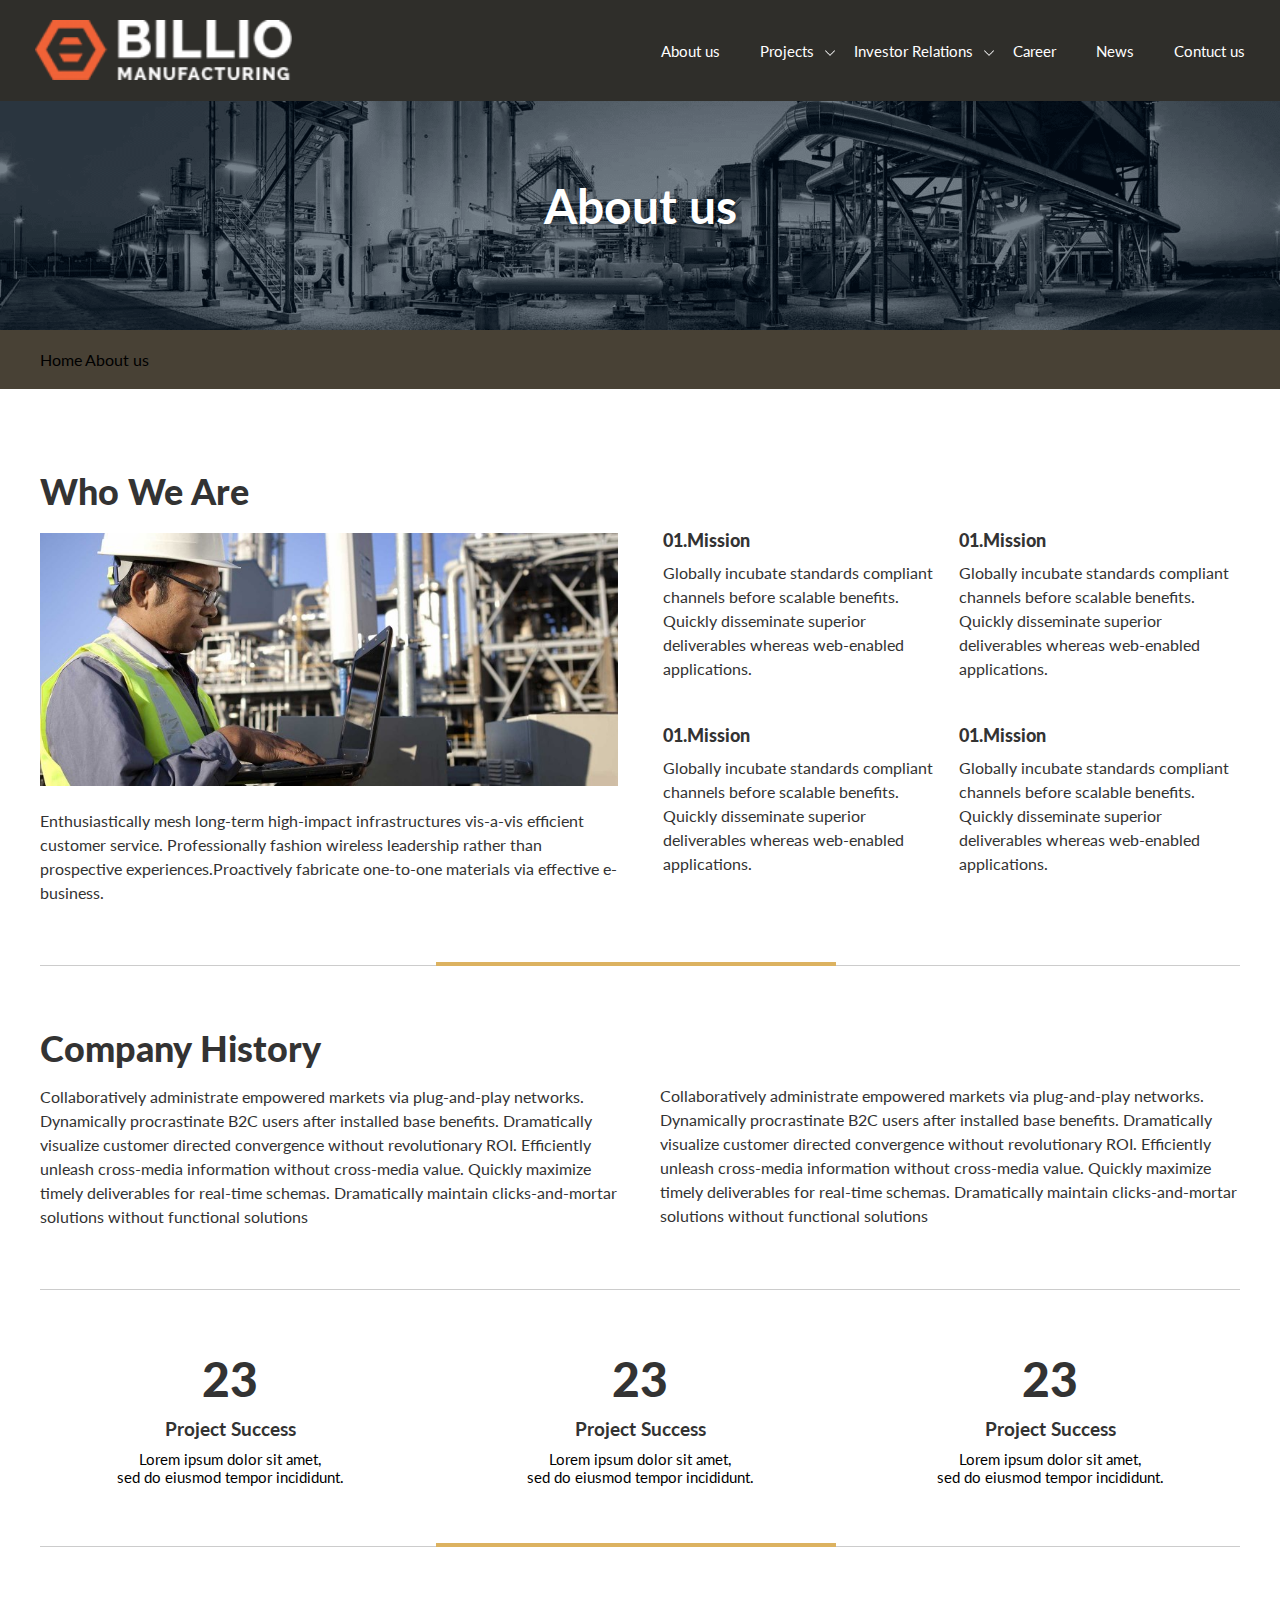
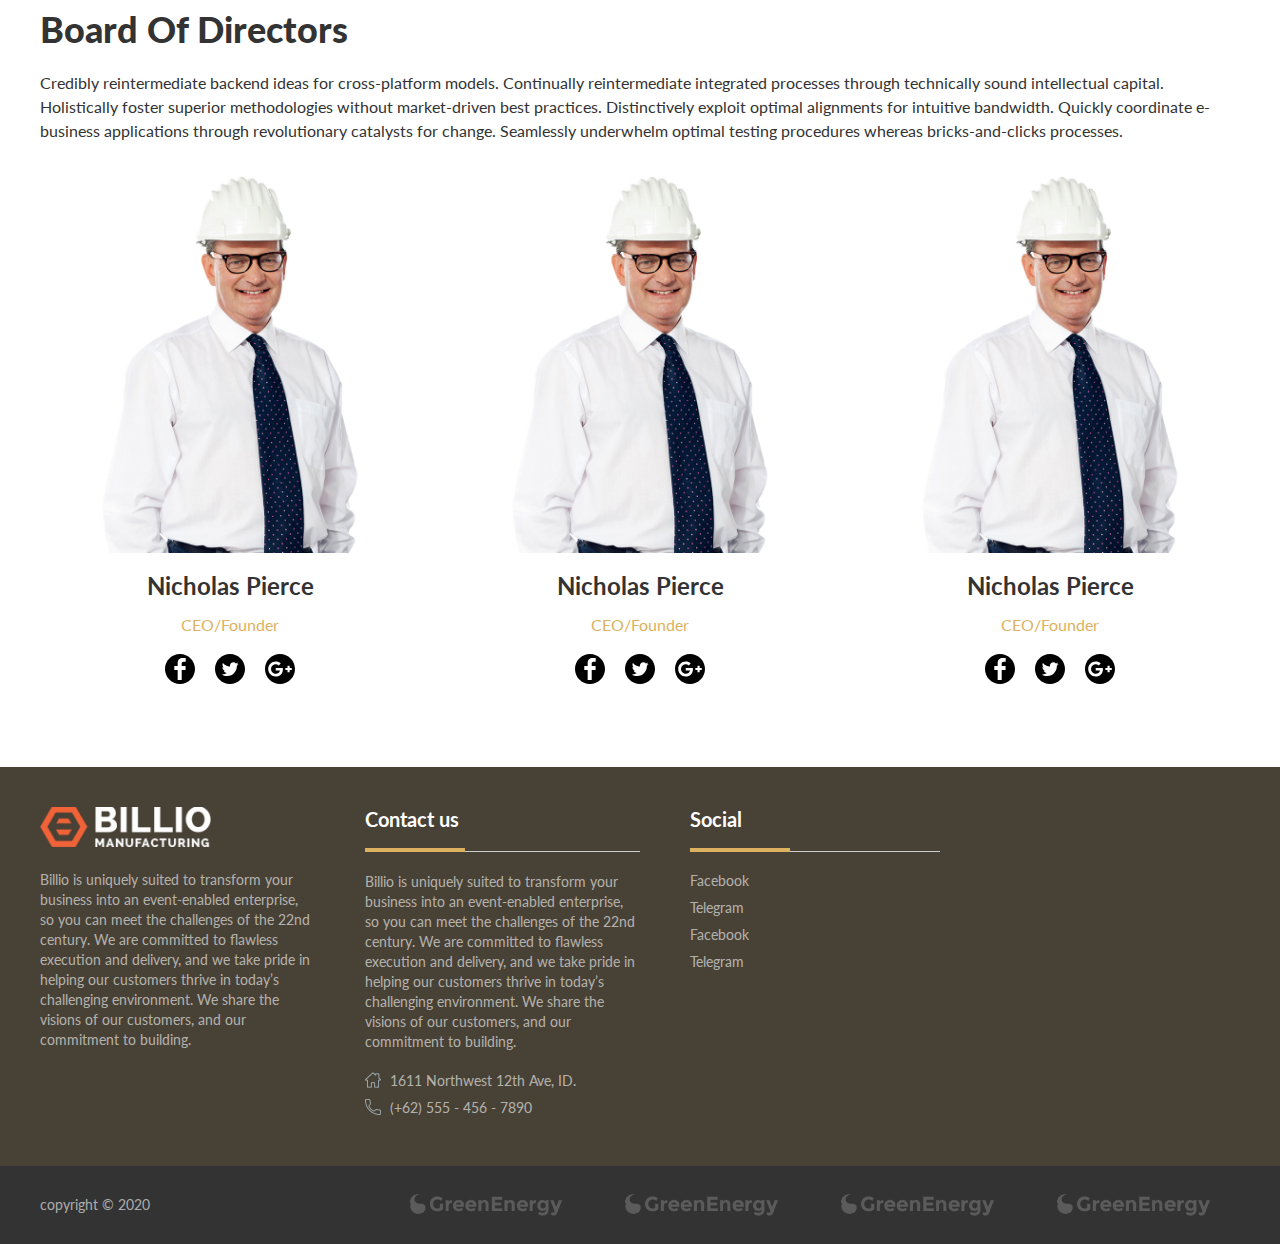
<file: about.html>
<!DOCTYPE html>

<head>
    <meta charset="utf-8">
    <meta http-equiv="X-UA-Compatible" content="IE=edge">
    <title></title>
    <meta name="description" content="">
    <meta name="viewport" content="width=device-width, initial-scale=1">
    <link rel="stylesheet" href="css/main.css">
    <link rel="stylesheet" href="https://use.fontawesome.com/releases/v5.6.1/css/all.css" integrity="sha384-gfdkjb5BdAXd+lj+gudLWI+BXq4IuLW5IT+brZEZsLFm++aCMlF1V92rMkPaX4PP" crossorigin="anonymous">
    <link href="https://fonts.googleapis.com/css?family=Lato:300,400,700,900&display=swap" rel="stylesheet">
</head>

<body>
    <div class="wrapper">
        <header class="other-header">
            <div class="container">
                <div class="header-container">
                    <div class="logo-box">
                        <img src="img/icon/logo-dark.png" class="logo-dark" alt="dark">
                        <img src="img/icon/logo.png" class="logo-white" alt="logo">
                    </div>
                    <nav>
                        <ul>
                            <li>
                                <a href="#">About us</a>
                            </li>
                            <li>
                                <a href="#">Projects</a>
                            </li>
                            <li>
                                <a href="#">Investor Relations</a>
                            </li>
                            <li>
                                <a href="#">Career</a>
                            </li>
                            <li>
                                <a href="#">News</a>
                            </li>
                            <li>
                                <a href="#">Contuct us</a>
                            </li>
                        </ul>
                    </nav>
                    <img src="img/icon/menu.svg" class="menu-btn" alt="menu">
                </div>
            </div>
        </header>
        <main>
            <div class="bredcrumbs-bg padding">
                <div class="container">
                    <p class="bredcrumbs-title">About us</p>
                </div>
            </div>
            <div class="bredcrumbs padding margin">
                <div class="container">
                    <div class="bredcrumbs-container">
                        <span>
                            Home
                        </span>
                        <span>
                            About us
                        </span>
                    </div>
                </div>
            </div>
            <section class="who-about margin padding">
                <div class="container">
                    <div class="who-about-container">
                        <div class="who-box-info">
                            <p class="title-sm">Who We Are</p>
                            <img src="img/about/about-1.jpg" alt="about">
                            <p class="text-simple">
                                Enthusiastically mesh long-term high-impact infrastructures vis-a-vis efficient customer service. Professionally fashion wireless leadership rather than prospective experiences.Proactively fabricate one-to-one materials via effective e-business.
                            </p>
                        </div>
                        <div class="who-punkt-wrap">
                            <div class="who-box-punkt">
                                <p class="punkt-title">
                                    01.Mission
                                </p>
                                <p class="text-simple">
                                    Globally incubate standards compliant channels before scalable benefits. Quickly disseminate superior deliverables whereas web-enabled applications.
                                </p>
                            </div>
                            <div class="who-box-punkt">
                                <p class="punkt-title">
                                    01.Mission
                                </p>
                                <p class="text-simple">
                                    Globally incubate standards compliant channels before scalable benefits. Quickly disseminate superior deliverables whereas web-enabled applications.
                                </p>
                            </div>
                            <div class="who-box-punkt">
                                <p class="punkt-title">
                                    01.Mission
                                </p>
                                <p class="text-simple">
                                    Globally incubate standards compliant channels before scalable benefits. Quickly disseminate superior deliverables whereas web-enabled applications.
                                </p>
                            </div>
                            <div class="who-box-punkt">
                                <p class="punkt-title">
                                    01.Mission
                                </p>
                                <p class="text-simple">
                                    Globally incubate standards compliant channels before scalable benefits. Quickly disseminate superior deliverables whereas web-enabled applications.
                                </p>
                            </div>
                        </div>
                    </div>
                    <div class="company-history">
                        <div class="company-box">
                            <p class="title-sm">Company History</p>
                            <p class="text-simple">Collaboratively administrate empowered markets via plug-and-play networks. Dynamically procrastinate B2C users after installed base benefits. Dramatically visualize customer directed convergence without revolutionary ROI. Efficiently unleash cross-media information without cross-media value. Quickly maximize timely deliverables for real-time schemas. Dramatically maintain clicks-and-mortar solutions without functional solutions</p>
                        </div>
                        <div class="company-box">
                            <p class="text-simple">Collaboratively administrate empowered markets via plug-and-play networks. Dynamically procrastinate B2C users after installed base benefits. Dramatically visualize customer directed convergence without revolutionary ROI. Efficiently unleash cross-media information without cross-media value. Quickly maximize timely deliverables for real-time schemas. Dramatically maintain clicks-and-mortar solutions without functional solutions</p>
                        </div>
                    </div>
                    <div class="who-num-wrap">
                        <div class="who-num-box">
                            <p class="num">23</p>
                            <p class="num-title">Project Success</p>
                            <p class="num-text">Lorem ipsum dolor sit amet,<br> sed do eiusmod tempor incididunt.</p>
                        </div>
                        <div class="who-num-box">
                            <p class="num">23</p>
                            <p class="num-title">Project Success</p>
                            <p class="num-text">Lorem ipsum dolor sit amet,<br> sed do eiusmod tempor incididunt.</p>
                        </div>
                        <div class="who-num-box">
                            <p class="num">23</p>
                            <p class="num-title">Project Success</p>
                            <p class="num-text">Lorem ipsum dolor sit amet,<br> sed do eiusmod tempor incididunt.</p>
                        </div>
                    </div>
                    <div class="team-info">
                        <p class="title-sm">Board Of Directors</p>
                        <p class="text-simple">Credibly reintermediate backend ideas for cross-platform models. Continually reintermediate integrated processes through technically sound intellectual capital. Holistically foster superior methodologies without market-driven best practices. Distinctively exploit optimal alignments for intuitive bandwidth. Quickly coordinate e-business applications through revolutionary catalysts for change. Seamlessly underwhelm optimal testing procedures whereas bricks-and-clicks processes.</p>
                    </div>
                    <div class="team-wrap">
                        <div class="team-box">
                            <img src="img/about/team.jpg" alt="about">
                            <p class="team-name">Nicholas Pierce</p>
                            <p class="team-prof">CEO/Founder</p>
                            <div class="team-social-box">
                                <a href="#">
                                    <img src="img/icon/facebook.svg" alt="social">
                                </a>
                                <a href="#">
                                    <img src="img/icon/twitter.svg" alt="social">
                                </a>
                                <a href="#">
                                    <img src="img/icon/google-plus.svg" alt="social">
                                </a>
                            </div>
                        </div>
                        <div class="team-box">
                            <img src="img/about/team.jpg" alt="about">
                            <p class="team-name">Nicholas Pierce</p>
                            <p class="team-prof">CEO/Founder</p>
                            <div class="team-social-box">
                                <a href="#">
                                    <img src="img/icon/facebook.svg" alt="social">
                                </a>
                                <a href="#">
                                    <img src="img/icon/twitter.svg" alt="social">
                                </a>
                                <a href="#">
                                    <img src="img/icon/google-plus.svg" alt="social">
                                </a>
                            </div>
                        </div>
                        <div class="team-box">
                            <img src="img/about/team.jpg" alt="about">
                            <p class="team-name">Nicholas Pierce</p>
                            <p class="team-prof">CEO/Founder</p>
                            <div class="team-social-box">
                                <a href="#">
                                    <img src="img/icon/facebook.svg" alt="social">
                                </a>
                                <a href="#">
                                    <img src="img/icon/twitter.svg" alt="social">
                                </a>
                                <a href="#">
                                    <img src="img/icon/google-plus.svg" alt="social">
                                </a>
                            </div>
                        </div>
                    </div>
                </div>
            </section>
        </main>
        <footer class="padding">
            <div class="container">
                <div class="footer-container">
                    <div class="footer-logo">
                        <img src="img/icon/logo.png" alt="logo">
                        <p class="footer-text">
                            Billio is uniquely suited to transform your business into an event-enabled enterprise, so you can meet the challenges of the 22nd century. We are committed to flawless execution and delivery, and we take pride in helping our customers thrive in today’s
                            challenging environment. We share the visions of our customers, and our commitment to building.
                        </p>
                    </div>
                    <div class="footer-box">
                        <p class="footer-title">Contact us</p>
                        <p class="footer-text">
                            Billio is uniquely suited to transform your business into an event-enabled enterprise, so you can meet the challenges of the 22nd century. We are committed to flawless execution and delivery, and we take pride in helping our customers thrive in today’s
                            challenging environment. We share the visions of our customers, and our commitment to building.
                        </p>
                        <a href="#" class="footer-link home">1611 Northwest 12th Ave, ID.</a>
                        <a href="#" class="footer-link phone">(+62) 555 - 456 - 7890</a>
                    </div>
                    <div class="footer-box">
                        <p class="footer-title">Social</p>
                        <a href="#" class="footer-link">Facebook</a>
                        <a href="#" class="footer-link">Telegram</a>
                        <a href="#" class="footer-link">Facebook</a>
                        <a href="#" class="footer-link">Telegram</a>
                    </div>
                </div>
            </div>
        </footer>
        <div class="footer-bottom padding">
            <div class="container">
                <p class="copyright footer-text">copyright © 2020</p>
                <div class="footer-icon">
                    <img src="img/icon/footer-icon.png" alt="icon">
                    <img src="img/icon/footer-icon.png" alt="icon">
                    <img src="img/icon/footer-icon.png" alt="icon">
                    <img src="img/icon/footer-icon.png" alt="icon">
                </div>
            </div>
        </div>
    </div>


    <script src="https://code.jquery.com/jquery-3.4.1.min.js" integrity="sha256-CSXorXvZcTkaix6Yvo6HppcZGetbYMGWSFlBw8HfCJo=" crossorigin="anonymous"></script>
    <script src="js/common.js"></script>
</body>

</html>
</file>
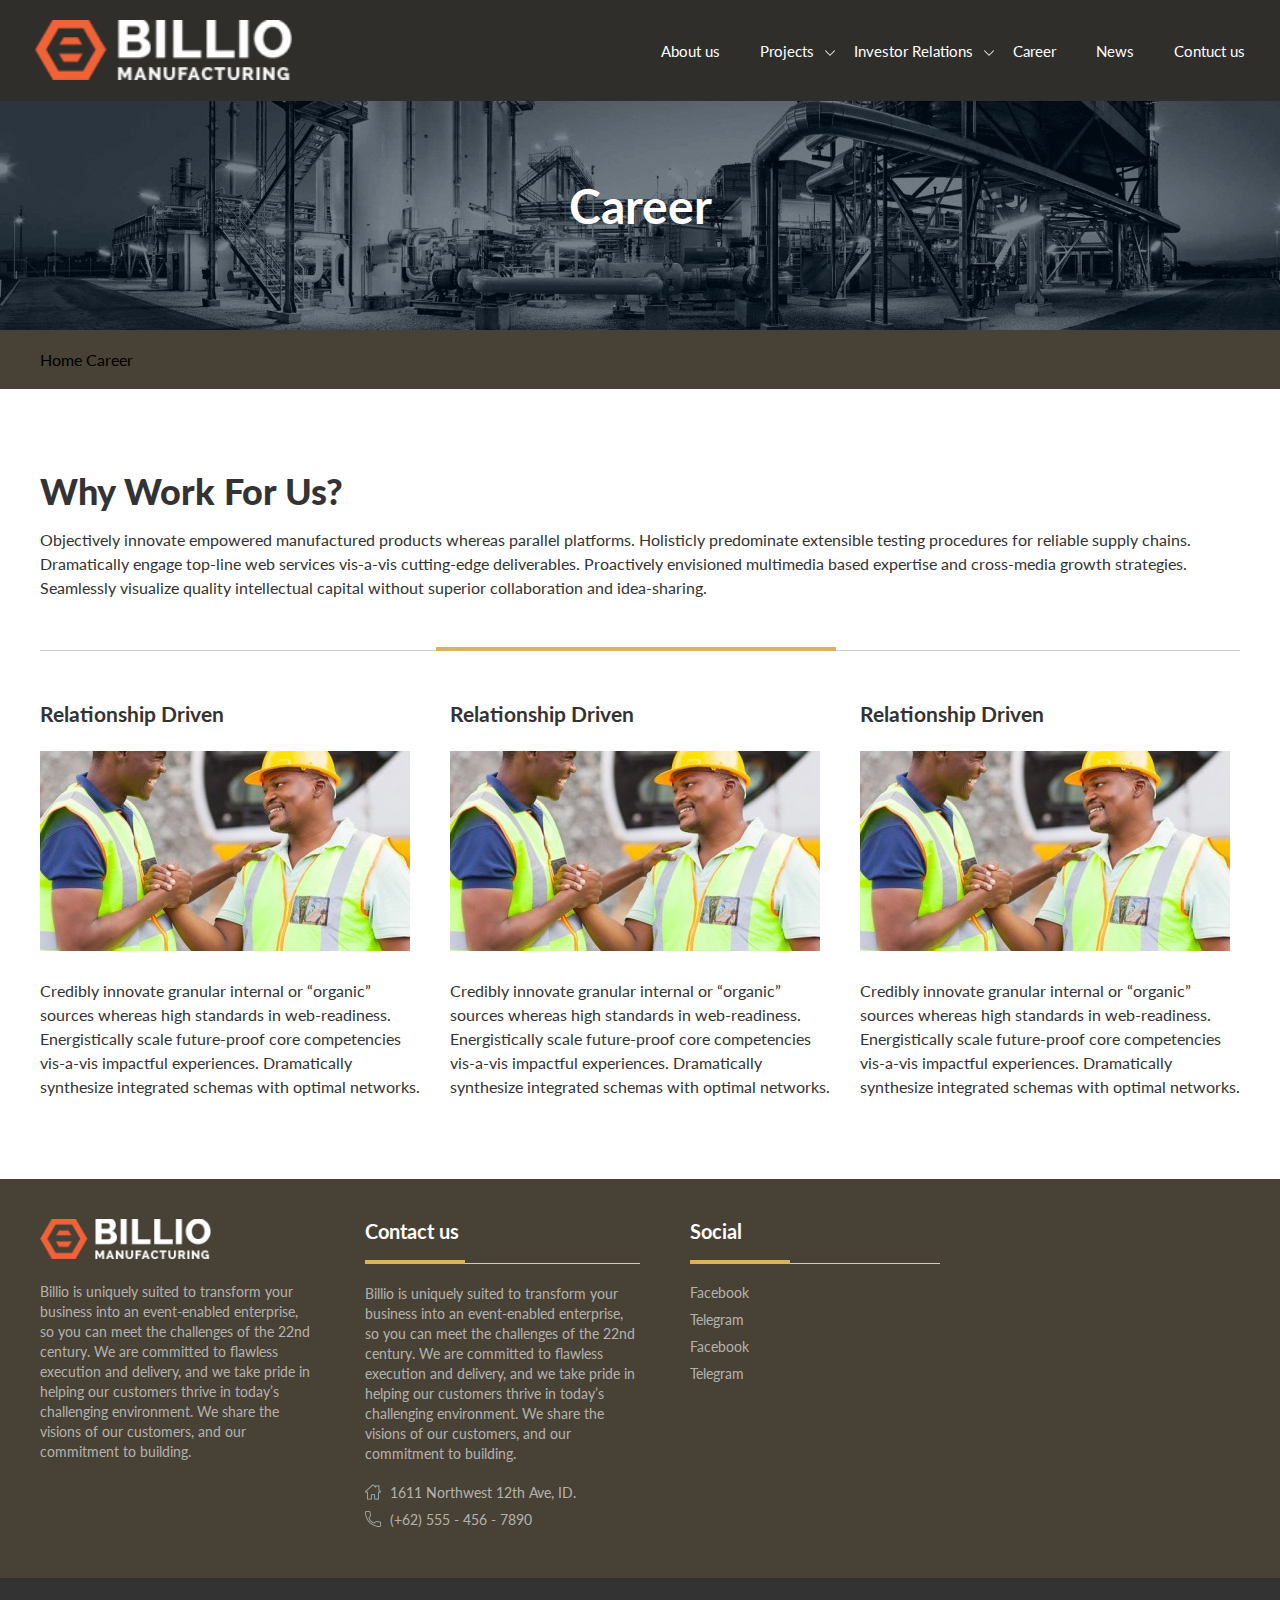
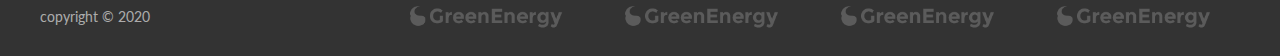
<file: career.html>
<!DOCTYPE html>

<head>
    <meta charset="utf-8">
    <meta http-equiv="X-UA-Compatible" content="IE=edge">
    <title></title>
    <meta name="description" content="">
    <meta name="viewport" content="width=device-width, initial-scale=1">
    <link rel="stylesheet" href="css/main.css">
    <link rel="stylesheet" href="https://use.fontawesome.com/releases/v5.6.1/css/all.css" integrity="sha384-gfdkjb5BdAXd+lj+gudLWI+BXq4IuLW5IT+brZEZsLFm++aCMlF1V92rMkPaX4PP" crossorigin="anonymous">
    <link href="https://fonts.googleapis.com/css?family=Lato:300,400,700,900&display=swap" rel="stylesheet">
</head>

<body>
    <div class="wrapper">
        <header class="other-header">
            <div class="container">
                <div class="header-container">
                    <div class="logo-box">
                        <img src="img/icon/logo-dark.png" class="logo-dark" alt="dark">
                        <img src="img/icon/logo.png" class="logo-white" alt="logo">
                    </div>
                    <nav>
                        <ul>
                            <li>
                                <a href="#">About us</a>
                            </li>
                            <li>
                                <a href="#">Projects</a>
                            </li>
                            <li>
                                <a href="#">Investor Relations</a>
                            </li>
                            <li>
                                <a href="#">Career</a>
                            </li>
                            <li>
                                <a href="#">News</a>
                            </li>
                            <li>
                                <a href="#">Contuct us</a>
                            </li>
                        </ul>
                    </nav>
                    <img src="img/icon/menu.svg" class="menu-btn" alt="menu">
                </div>
            </div>
        </header>
        <main>
            <div class="bredcrumbs-bg padding">
                <div class="container">
                    <p class="bredcrumbs-title">Career</p>
                </div>
            </div>
            <div class="bredcrumbs padding margin">
                <div class="container">
                    <div class="bredcrumbs-container">
                        <span>
                            Home
                        </span>
                        <span>
                            Career
                        </span>
                    </div>
                </div>
            </div>
            <section class="carrer padding margin">
                <div class="container">
                    <div class="carrer-container">
                        <p class="title-sm">Why Work For Us?</p>
                        <p class="text-simple">
                            Objectively innovate empowered manufactured products whereas parallel platforms. Holisticly predominate extensible testing procedures for reliable supply chains. Dramatically engage top-line web services vis-a-vis cutting-edge deliverables. Proactively envisioned multimedia based expertise and cross-media growth strategies. Seamlessly visualize quality intellectual capital without superior collaboration and idea-sharing.
                        </p>
                    </div>
                    <div class="carrer-wrap">
                        <div class="carrer-box">
                            <p class="carrer-title">Relationship Driven</p>
                            <img src="img/carrer/carrer-img.jpg" alt="carrer">
                            <p class="text-simple">
                                Credibly innovate granular internal or “organic” sources whereas high standards in web-readiness. Energistically scale future-proof core competencies vis-a-vis impactful experiences. Dramatically synthesize integrated schemas with optimal networks.
                            </p>
                        </div>
                        <div class="carrer-box">
                            <p class="carrer-title">Relationship Driven</p>
                            <img src="img/carrer/carrer-img.jpg" alt="carrer">
                            <p class="text-simple">
                                Credibly innovate granular internal or “organic” sources whereas high standards in web-readiness. Energistically scale future-proof core competencies vis-a-vis impactful experiences. Dramatically synthesize integrated schemas with optimal networks.
                            </p>
                        </div>
                        <div class="carrer-box">
                            <p class="carrer-title">Relationship Driven</p>
                            <img src="img/carrer/carrer-img.jpg" alt="carrer">
                            <p class="text-simple">
                                Credibly innovate granular internal or “organic” sources whereas high standards in web-readiness. Energistically scale future-proof core competencies vis-a-vis impactful experiences. Dramatically synthesize integrated schemas with optimal networks.
                            </p>
                        </div>
                    </div>
                </div>
            </section>
        </main>
        <footer class="padding">
            <div class="container">
                <div class="footer-container">
                    <div class="footer-logo">
                        <img src="img/icon/logo.png" alt="logo">
                        <p class="footer-text">
                            Billio is uniquely suited to transform your business into an event-enabled enterprise, so you can meet the challenges of the 22nd century. We are committed to flawless execution and delivery, and we take pride in helping our customers thrive in today’s
                            challenging environment. We share the visions of our customers, and our commitment to building.
                        </p>
                    </div>
                    <div class="footer-box">
                        <p class="footer-title">Contact us</p>
                        <p class="footer-text">
                            Billio is uniquely suited to transform your business into an event-enabled enterprise, so you can meet the challenges of the 22nd century. We are committed to flawless execution and delivery, and we take pride in helping our customers thrive in today’s
                            challenging environment. We share the visions of our customers, and our commitment to building.
                        </p>
                        <a href="#" class="footer-link home">1611 Northwest 12th Ave, ID.</a>
                        <a href="#" class="footer-link phone">(+62) 555 - 456 - 7890</a>
                    </div>
                    <div class="footer-box">
                        <p class="footer-title">Social</p>
                        <a href="#" class="footer-link">Facebook</a>
                        <a href="#" class="footer-link">Telegram</a>
                        <a href="#" class="footer-link">Facebook</a>
                        <a href="#" class="footer-link">Telegram</a>
                    </div>
                </div>
            </div>
        </footer>
        <div class="footer-bottom padding">
            <div class="container">
                <p class="copyright footer-text">copyright © 2020</p>
                <div class="footer-icon">
                    <img src="img/icon/footer-icon.png" alt="icon">
                    <img src="img/icon/footer-icon.png" alt="icon">
                    <img src="img/icon/footer-icon.png" alt="icon">
                    <img src="img/icon/footer-icon.png" alt="icon">
                </div>
            </div>
        </div>
    </div>


    <script src="https://code.jquery.com/jquery-3.4.1.min.js" integrity="sha256-CSXorXvZcTkaix6Yvo6HppcZGetbYMGWSFlBw8HfCJo=" crossorigin="anonymous"></script>
    <script src="js/common.js"></script>
</body>

</html>
</file>
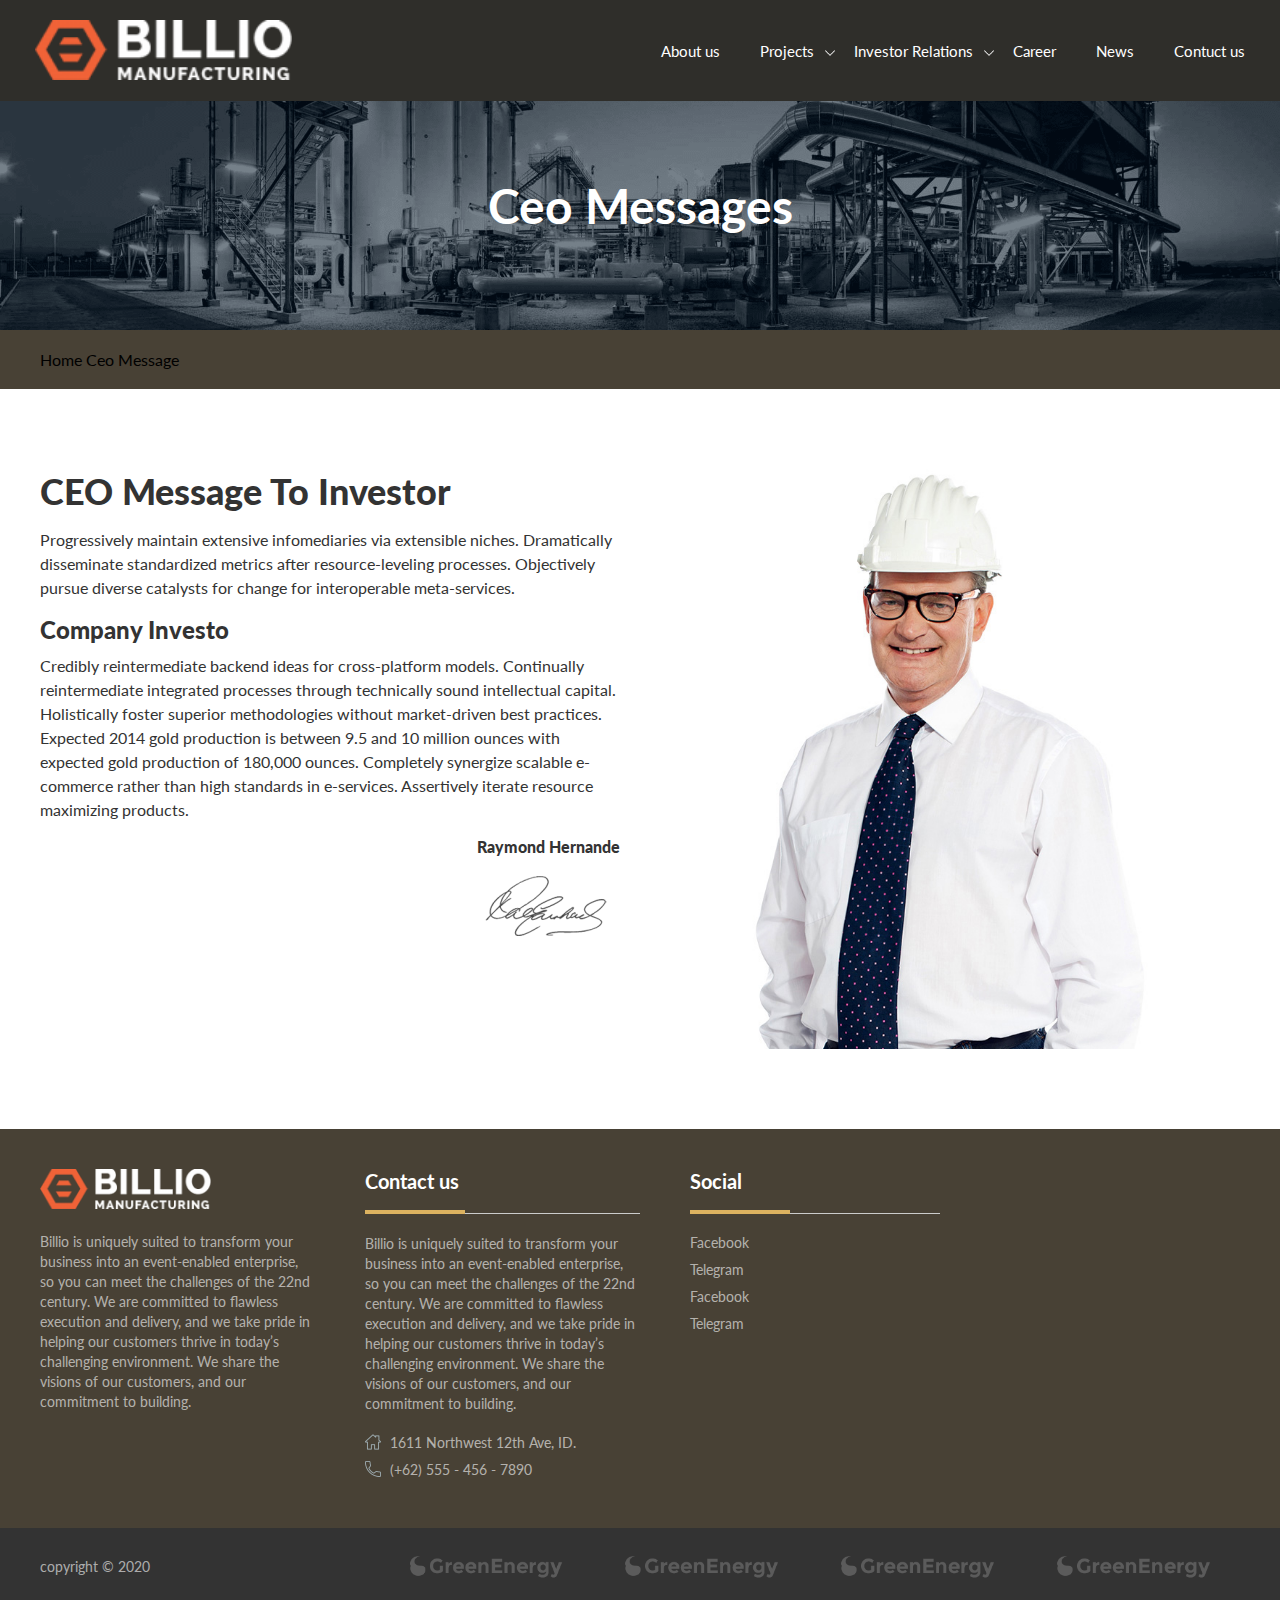
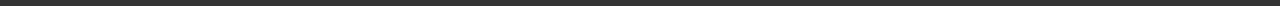
<file: ceo.html>
<!DOCTYPE html>

<head>
    <meta charset="utf-8">
    <meta http-equiv="X-UA-Compatible" content="IE=edge">
    <title></title>
    <meta name="description" content="">
    <meta name="viewport" content="width=device-width, initial-scale=1">
    <link rel="stylesheet" href="css/main.css">
    <link rel="stylesheet" href="https://use.fontawesome.com/releases/v5.6.1/css/all.css" integrity="sha384-gfdkjb5BdAXd+lj+gudLWI+BXq4IuLW5IT+brZEZsLFm++aCMlF1V92rMkPaX4PP" crossorigin="anonymous">
    <link href="https://fonts.googleapis.com/css?family=Lato:300,400,700,900&display=swap" rel="stylesheet">
</head>

<body>
    <div class="wrapper">
        <header class="other-header">
            <div class="container">
                <div class="header-container">
                    <div class="logo-box">
                        <img src="img/icon/logo-dark.png" class="logo-dark" alt="dark">
                        <img src="img/icon/logo.png" class="logo-white" alt="logo">
                    </div>
                    <nav>
                        <ul>
                            <li>
                                <a href="#">About us</a>
                            </li>
                            <li>
                                <a href="#">Projects</a>
                            </li>
                            <li>
                                <a href="#">Investor Relations</a>
                            </li>
                            <li>
                                <a href="#">Career</a>
                            </li>
                            <li>
                                <a href="#">News</a>
                            </li>
                            <li>
                                <a href="#">Contuct us</a>
                            </li>
                        </ul>
                    </nav>
                    <img src="img/icon/menu.svg" class="menu-btn" alt="menu">
                </div>
            </div>
        </header>
        <main>
            <div class="bredcrumbs-bg padding">
                <div class="container">
                    <p class="bredcrumbs-title">Ceo Messages</p>
                </div>
            </div>
            <div class="bredcrumbs padding margin">
                <div class="container">
                    <div class="bredcrumbs-container">
                        <span>
                            Home
                        </span>
                        <span>
                            Ceo Message
                        </span>
                    </div>
                </div>
            </div>
            <section class="seo-messages margin padding">
                <div class="container">
                    <div class="seo-messages-container">
                        <div class="seo-messages-box">
                            <p class="title-sm">
                                CEO Message To Investor
                            </p>
                            <p class="text-simple">
                                Progressively maintain extensive infomediaries via extensible niches. Dramatically disseminate standardized metrics after resource-leveling processes. Objectively pursue diverse catalysts for change for interoperable meta-services.
                            </p>
                            <p class="title-xsm">Company Investo</p>
                            <p class="text-simple">
                                Credibly reintermediate backend ideas for cross-platform models. Continually reintermediate integrated processes through technically sound intellectual capital. Holistically foster superior methodologies without market-driven best practices. Expected
                                2014 gold production is between 9.5 and 10 million ounces with expected gold production of 180,000 ounces. Completely synergize scalable e-commerce rather than high standards in e-services. Assertively iterate resource
                                maximizing products.
                            </p>
                            <div class="signature-box">
                                <p class="signature-text">
                                    Raymond Hernande
                                </p>
                                <img src="img/ceo/signature.png" alt="signature">
                            </div>
                        </div>
                        <img src="img/ceo/user.jpg" alt="seo">
                    </div>
                </div>
            </section>
        </main>
        <footer class="padding">
            <div class="container">
                <div class="footer-container">
                    <div class="footer-logo">
                        <img src="img/icon/logo.png" alt="logo">
                        <p class="footer-text">
                            Billio is uniquely suited to transform your business into an event-enabled enterprise, so you can meet the challenges of the 22nd century. We are committed to flawless execution and delivery, and we take pride in helping our customers thrive in today’s
                            challenging environment. We share the visions of our customers, and our commitment to building.
                        </p>
                    </div>
                    <div class="footer-box">
                        <p class="footer-title">Contact us</p>
                        <p class="footer-text">
                            Billio is uniquely suited to transform your business into an event-enabled enterprise, so you can meet the challenges of the 22nd century. We are committed to flawless execution and delivery, and we take pride in helping our customers thrive in today’s
                            challenging environment. We share the visions of our customers, and our commitment to building.
                        </p>
                        <a href="#" class="footer-link home">1611 Northwest 12th Ave, ID.</a>
                        <a href="#" class="footer-link phone">(+62) 555 - 456 - 7890</a>
                    </div>
                    <div class="footer-box">
                        <p class="footer-title">Social</p>
                        <a href="#" class="footer-link">Facebook</a>
                        <a href="#" class="footer-link">Telegram</a>
                        <a href="#" class="footer-link">Facebook</a>
                        <a href="#" class="footer-link">Telegram</a>
                    </div>
                </div>
            </div>
        </footer>
        <div class="footer-bottom padding">
            <div class="container">
                <p class="copyright footer-text">copyright © 2020</p>
                <div class="footer-icon">
                    <img src="img/icon/footer-icon.png" alt="icon">
                    <img src="img/icon/footer-icon.png" alt="icon">
                    <img src="img/icon/footer-icon.png" alt="icon">
                    <img src="img/icon/footer-icon.png" alt="icon">
                </div>
            </div>
        </div>
    </div>


    <script src="https://code.jquery.com/jquery-3.4.1.min.js" integrity="sha256-CSXorXvZcTkaix6Yvo6HppcZGetbYMGWSFlBw8HfCJo=" crossorigin="anonymous"></script>
    <script src="js/common.js"></script>
</body>

</html>
</file>
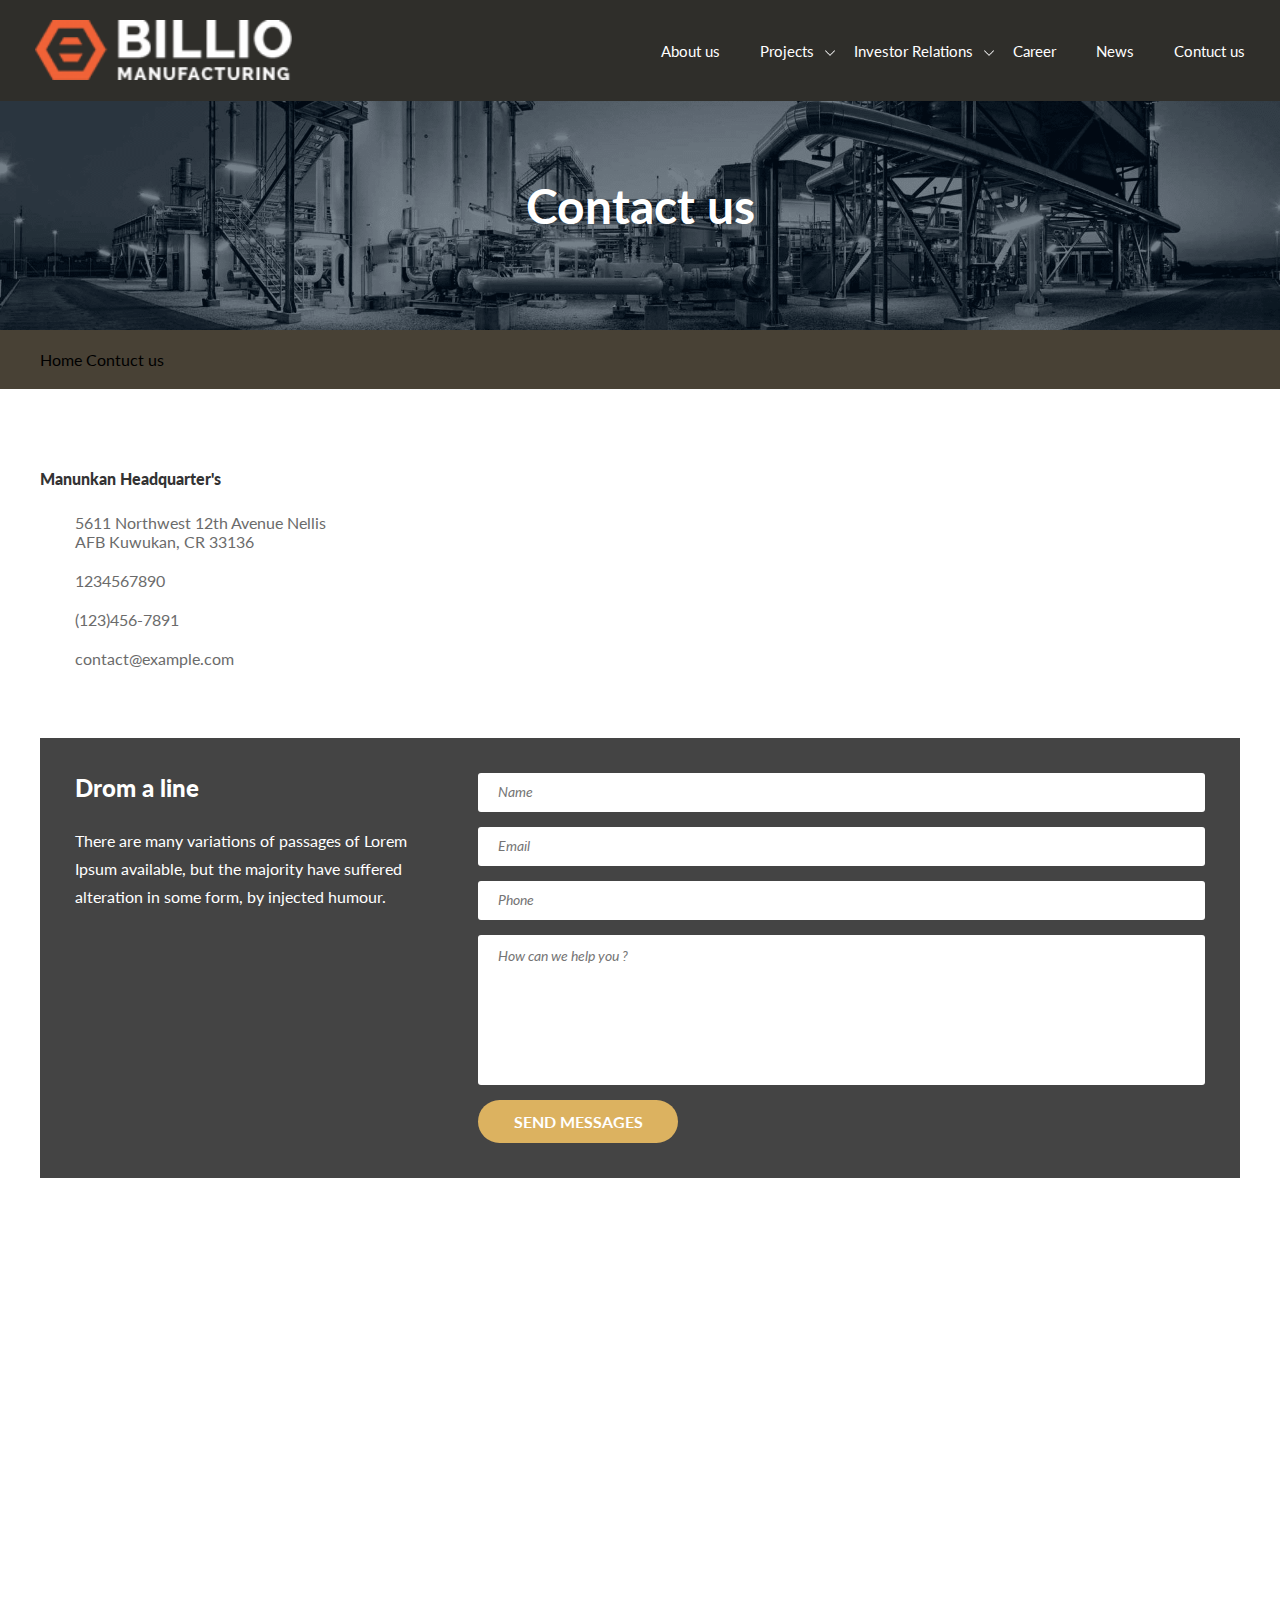
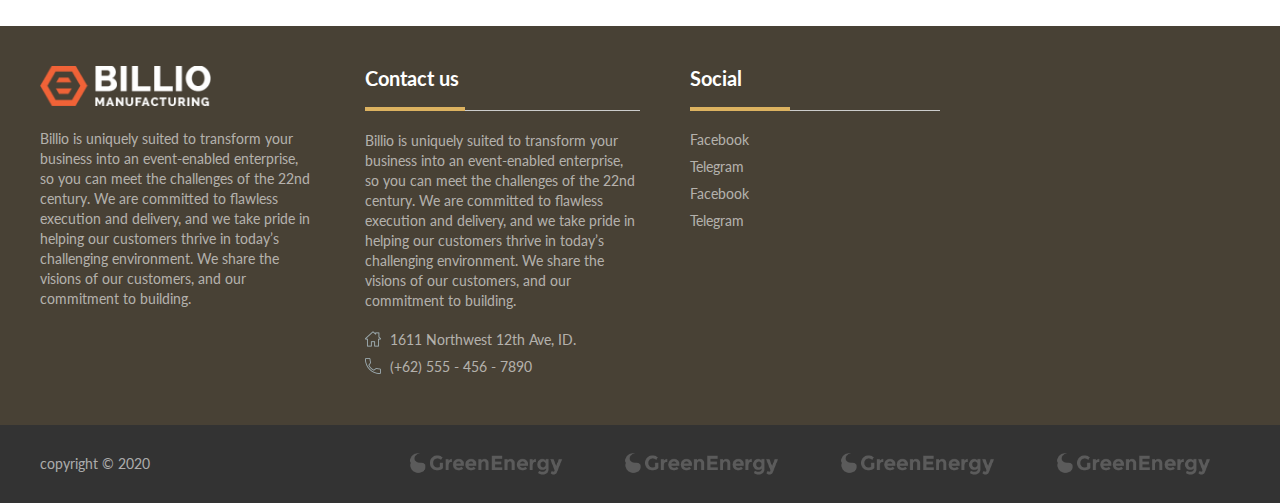
<file: contact-us.html>
<!DOCTYPE html>

<head>
    <meta charset="utf-8">
    <meta http-equiv="X-UA-Compatible" content="IE=edge">
    <title></title>
    <meta name="description" content="">
    <meta name="viewport" content="width=device-width, initial-scale=1">
    <link rel="stylesheet" href="css/main.css">
    <link rel="stylesheet" href="https://use.fontawesome.com/releases/v5.6.1/css/all.css" integrity="sha384-gfdkjb5BdAXd+lj+gudLWI+BXq4IuLW5IT+brZEZsLFm++aCMlF1V92rMkPaX4PP" crossorigin="anonymous">
    <link href="https://fonts.googleapis.com/css?family=Lato:300,400,700,900&display=swap" rel="stylesheet">
</head>

<body>
    <div class="wrapper">
        <header class="other-header">
            <div class="container">
                <div class="header-container">
                    <div class="logo-box">
                        <img src="img/icon/logo-dark.png" class="logo-dark" alt="dark">
                        <img src="img/icon/logo.png" class="logo-white" alt="logo">
                    </div>
                    <nav>
                        <ul>
                            <li>
                                <a href="#">About us</a>
                            </li>
                            <li>
                                <a href="#">Projects</a>
                            </li>
                            <li>
                                <a href="#">Investor Relations</a>
                            </li>
                            <li>
                                <a href="#">Career</a>
                            </li>
                            <li>
                                <a href="#">News</a>
                            </li>
                            <li>
                                <a href="#">Contuct us</a>
                            </li>
                        </ul>
                    </nav>
                    <img src="img/icon/menu.svg" class="menu-btn" alt="menu">
                </div>
            </div>
        </header>
        <main>
            <div class="bredcrumbs-bg padding">
                <div class="container">
                    <p class="bredcrumbs-title">Contact us</p>
                </div>
            </div>
            <div class="bredcrumbs padding margin">
                <div class="container">
                    <div class="bredcrumbs-container">
                        <span>
                            Home
                        </span>
                        <span>
                            Contuct us
                        </span>
                    </div>
                </div>
            </div>
            <div class="contact-info padding">
                <div class="container">
                    <div class="contact-info-box">
                        <p class="contact-title">Manunkan Headquarter's</p>
                        <p class="contact-info-text home">5611 Northwest 12th Avenue Nellis AFB Kuwukan, CR 33136</p>
                        <a href="tel:1234567890" class="contact-info-text phone">1234567890</a>
                        <p class="contact-info-text printer">(123)456-7891</p>
                        <a href="mailto:contact@example.com" class="contact-info-text mail">contact@example.com</a>
                    </div>
                </div>
            </div>
            <div class="form-contact padding">
                <div class="container">
                    <div class="form-contact-container">
                        <div class="form-contact-box">
                            <p class="form-title">Drom a line</p>
                            <p class="form-text">There are many variations of passages of Lorem Ipsum available, but the majority have suffered alteration in some form, by injected humour.</p>
                        </div>
                        <form class="form-fedback">
                            <input type="text" placeholder="Name" max="30">
                            <input type="email" placeholder="Email">
                            <input type="text" class="phone" placeholder="Phone">
                            <textarea name="mess" placeholder="How can we help you ?"></textarea>
                            <button type="submit">Send Messages</button>
                        </form>
                    </div>
                </div>
            </div>
            <div class="maps">
                <iframe src="https://www.google.com/maps/embed?pb=!1m18!1m12!1m3!1d181113.99933040995!2d37.57319545028938!3d55.739424442458336!2m3!1f0!2f0!3f0!3m2!1i1024!2i768!4f13.1!3m3!1m2!1s0x46b54afc73d4b0c9%3A0x3d44d6cc5757cf4c!2z0JzQvtGB0LrQstCwLCDQoNC-0YHRgdC40Y8!5e0!3m2!1sru!2sua!4v1585084091712!5m2!1sru!2sua" frameborder="0" style="border:0;" allowfullscreen="" aria-hidden="false" tabindex="0"></iframe>
            </div>
        </main>
        <footer class="padding">
            <div class="container">
                <div class="footer-container">
                    <div class="footer-logo">
                        <img src="img/icon/logo.png" alt="logo">
                        <p class="footer-text">
                            Billio is uniquely suited to transform your business into an event-enabled enterprise, so you can meet the challenges of the 22nd century. We are committed to flawless execution and delivery, and we take pride in helping our customers thrive in today’s
                            challenging environment. We share the visions of our customers, and our commitment to building.
                        </p>
                    </div>
                    <div class="footer-box">
                        <p class="footer-title">Contact us</p>
                        <p class="footer-text">
                            Billio is uniquely suited to transform your business into an event-enabled enterprise, so you can meet the challenges of the 22nd century. We are committed to flawless execution and delivery, and we take pride in helping our customers thrive in today’s
                            challenging environment. We share the visions of our customers, and our commitment to building.
                        </p>
                        <a href="#" class="footer-link home">1611 Northwest 12th Ave, ID.</a>
                        <a href="#" class="footer-link phone">(+62) 555 - 456 - 7890</a>
                    </div>
                    <div class="footer-box">
                        <p class="footer-title">Social</p>
                        <a href="#" class="footer-link">Facebook</a>
                        <a href="#" class="footer-link">Telegram</a>
                        <a href="#" class="footer-link">Facebook</a>
                        <a href="#" class="footer-link">Telegram</a>
                    </div>
                </div>
            </div>
        </footer>
        <div class="footer-bottom padding">
            <div class="container">
                <p class="copyright footer-text">copyright © 2020</p>
                <div class="footer-icon">
                    <img src="img/icon/footer-icon.png" alt="icon">
                    <img src="img/icon/footer-icon.png" alt="icon">
                    <img src="img/icon/footer-icon.png" alt="icon">
                    <img src="img/icon/footer-icon.png" alt="icon">
                </div>
            </div>
        </div>
    </div>


    <script src="https://code.jquery.com/jquery-3.4.1.min.js" integrity="sha256-CSXorXvZcTkaix6Yvo6HppcZGetbYMGWSFlBw8HfCJo=" crossorigin="anonymous"></script>
    <script src="js/common.js"></script>
</body>

</html>
</file>
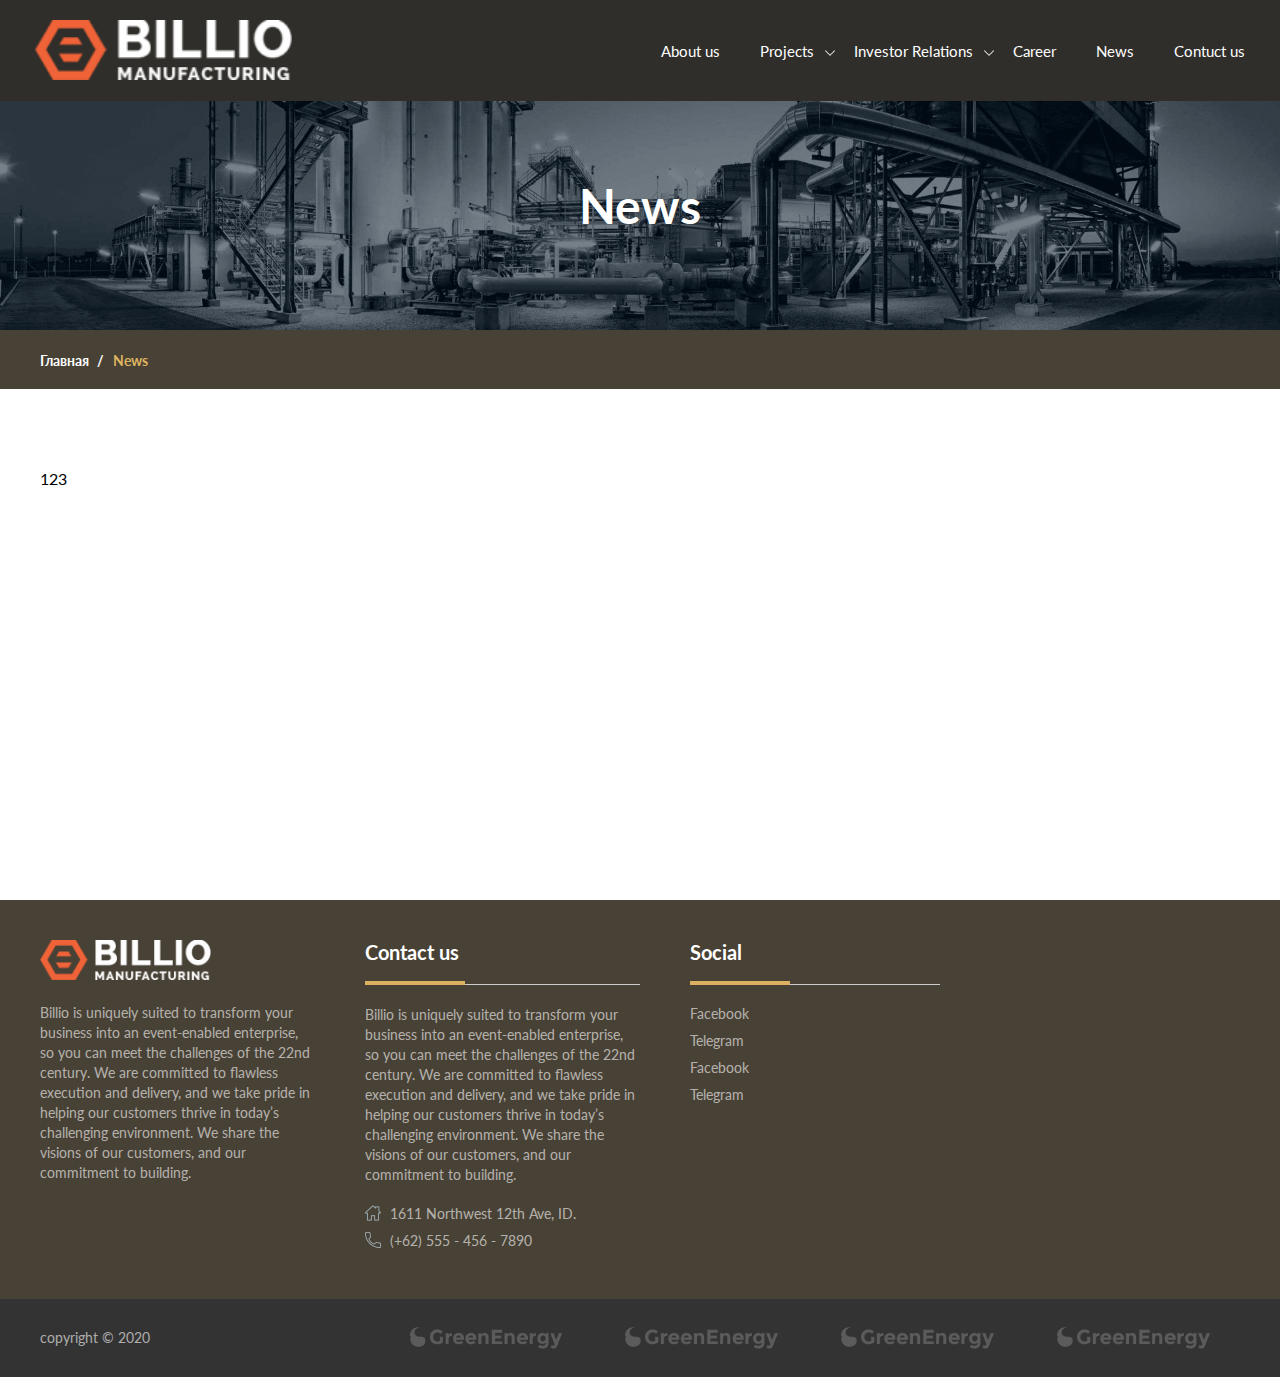
<file: news.html>
<!DOCTYPE html>

<head>
    <meta charset="utf-8">
    <meta http-equiv="X-UA-Compatible" content="IE=edge">
    <title></title>
    <meta name="description" content="">
    <meta name="viewport" content="width=device-width, initial-scale=1">
    <link rel="stylesheet" href="css/main.css">
    <link rel="stylesheet" href="https://use.fontawesome.com/releases/v5.6.1/css/all.css" integrity="sha384-gfdkjb5BdAXd+lj+gudLWI+BXq4IuLW5IT+brZEZsLFm++aCMlF1V92rMkPaX4PP" crossorigin="anonymous">
    <link href="https://fonts.googleapis.com/css?family=Lato:300,400,700,900&display=swap" rel="stylesheet">
</head>

<body>
    <div class="wrapper">
        <header class="other-header">
            <div class="container">
                <div class="header-container">
                    <div class="logo-box">
                        <img src="img/icon/logo-dark.png" class="logo-dark" alt="dark">
                        <img src="img/icon/logo.png" class="logo-white" alt="logo">
                    </div>
                    <nav>
                        <ul>
                            <li>
                                <a href="#">About us</a>
                            </li>
                            <li>
                                <a href="#">Projects</a>
                                <ul class="sub-menu">
                                    <li>
                                        <a href="#">qwet</a>
                                    </li>
                                    <li>
                                        <a href="#">qwet</a>
                                    </li>
                                    <li>
                                        <a href="#">qwet</a>
                                    </li>
                                </ul>
                            </li>
                            <li>
                                <a href="#">Investor Relations</a>
                            </li>
                            <li>
                                <a href="#">Career</a>
                            </li>
                            <li>
                                <a href="#">News</a>
                            </li>
                            <li>
                                <a href="#">Contuct us</a>
                            </li>
                        </ul>
                    </nav>
                    <img src="img/icon/menu.svg" class="menu-btn" alt="menu">
                </div>
            </div>
        </header>
        <main>
            <div class="bredcrumbs-bg padding">
                <div class="container">
                    <p class="bredcrumbs-title">News</p>
                </div>
            </div>
            <div class="bredcrumbs padding margin">
                <div class="container">
                    <div class="bredcrumbs-container">
                        <div class="breadcrumbs" itemscope="" itemtype="http://schema.org/BreadcrumbList">
                            <span itemprop="itemListElement" itemscope="" itemtype="http://schema.org/ListItem">
                                <a class="breadcrumbs__link" href="http://maining.legacymeasurements.com/" itemprop="item">
                                    <span itemprop="name">Главная</span>
                            </a>
                            <meta itemprop="position" content="1">
                            </span>
                            <span class="breadcrumbs__current">News</span></div>
                    </div>
                </div>
            </div>
            <section class="news padding">
                <div class="container">
                    <div class="news-container">
                        123
                    </div>
            </section>
        </main>
        <footer class="padding">
            <div class="container">
                <div class="footer-container">
                    <div class="footer-logo">
                        <img src="img/icon/logo.png" alt="logo">
                        <p class="footer-text">
                            Billio is uniquely suited to transform your business into an event-enabled enterprise, so you can meet the challenges of the 22nd century. We are committed to flawless execution and delivery, and we take pride in helping our customers thrive in today’s
                            challenging environment. We share the visions of our customers, and our commitment to building.
                        </p>
                    </div>
                    <div class="footer-box">
                        <p class="footer-title">Contact us</p>
                        <p class="footer-text">
                            Billio is uniquely suited to transform your business into an event-enabled enterprise, so you can meet the challenges of the 22nd century. We are committed to flawless execution and delivery, and we take pride in helping our customers thrive in today’s
                            challenging environment. We share the visions of our customers, and our commitment to building.
                        </p>
                        <a href="#" class="footer-link home">1611 Northwest 12th Ave, ID.</a>
                        <a href="#" class="footer-link phone">(+62) 555 - 456 - 7890</a>
                    </div>
                    <div class="footer-box">
                        <p class="footer-title">Social</p>
                        <a href="#" class="footer-link">Facebook</a>
                        <a href="#" class="footer-link">Telegram</a>
                        <a href="#" class="footer-link">Facebook</a>
                        <a href="#" class="footer-link">Telegram</a>
                    </div>
                </div>
            </div>
        </footer>
        <div class="footer-bottom padding">
            <div class="container">
                <p class="copyright footer-text">copyright © 2020</p>
                <div class="footer-icon">
                    <img src="img/icon/footer-icon.png" alt="icon">
                    <img src="img/icon/footer-icon.png" alt="icon">
                    <img src="img/icon/footer-icon.png" alt="icon">
                    <img src="img/icon/footer-icon.png" alt="icon">
                </div>
            </div>
        </div>
        </div>


        <script src="https://code.jquery.com/jquery-3.4.1.min.js" integrity="sha256-CSXorXvZcTkaix6Yvo6HppcZGetbYMGWSFlBw8HfCJo=" crossorigin="anonymous"></script>
        <script src="js/common.js"></script>
</body>

</html>
</file>
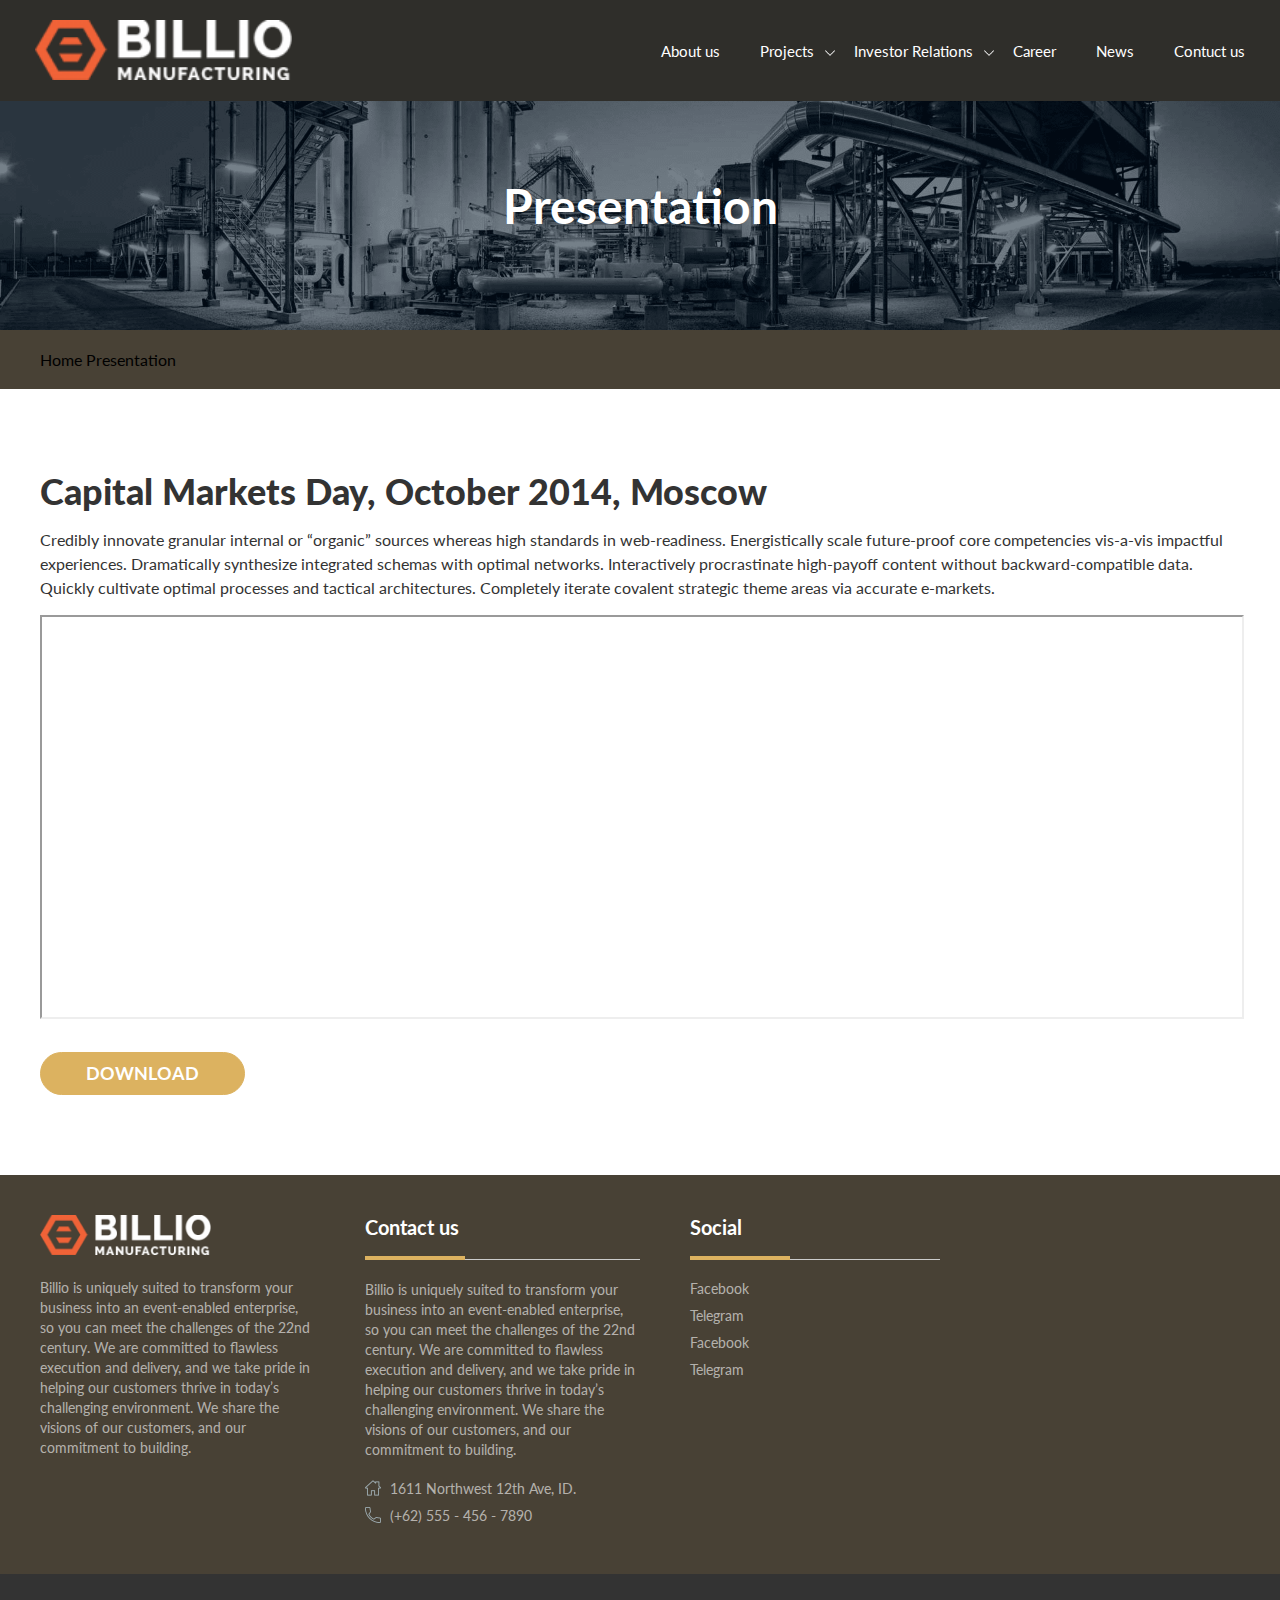
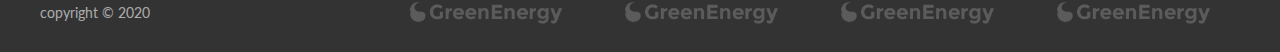
<file: presentation.html>
<!DOCTYPE html>

<head>
    <meta charset="utf-8">
    <meta http-equiv="X-UA-Compatible" content="IE=edge">
    <title></title>
    <meta name="description" content="">
    <meta name="viewport" content="width=device-width, initial-scale=1">
    <link rel="stylesheet" href="css/main.css">
    <link rel="stylesheet" href="https://use.fontawesome.com/releases/v5.6.1/css/all.css" integrity="sha384-gfdkjb5BdAXd+lj+gudLWI+BXq4IuLW5IT+brZEZsLFm++aCMlF1V92rMkPaX4PP" crossorigin="anonymous">
    <link href="https://fonts.googleapis.com/css?family=Lato:300,400,700,900&display=swap" rel="stylesheet">
</head>

<body>
    <div class="wrapper">
        <header class="other-header">
            <div class="container">
                <div class="header-container">
                    <div class="logo-box">
                        <img src="img/icon/logo-dark.png" class="logo-dark" alt="dark">
                        <img src="img/icon/logo.png" class="logo-white" alt="logo">
                    </div>
                    <nav>
                        <ul>
                            <li>
                                <a href="#">About us</a>
                            </li>
                            <li>
                                <a href="#">Projects</a>
                            </li>
                            <li>
                                <a href="#">Investor Relations</a>
                            </li>
                            <li>
                                <a href="#">Career</a>
                            </li>
                            <li>
                                <a href="#">News</a>
                            </li>
                            <li>
                                <a href="#">Contuct us</a>
                            </li>
                        </ul>
                    </nav>
                    <img src="img/icon/menu.svg" class="menu-btn" alt="menu">
                </div>
            </div>
        </header>
        <main>
            <div class="bredcrumbs-bg padding">
                <div class="container">
                    <p class="bredcrumbs-title">Presentation</p>
                </div>
            </div>
            <div class="bredcrumbs padding margin">
                <div class="container">
                    <div class="bredcrumbs-container">
                        <span>
                            Home
                        </span>
                        <span>
                            Presentation
                        </span>
                    </div>
                </div>
            </div>
            <section class="presentation padding margin">
                <div class="container">
                    <div class="presentation-box">
                        <p class="title-sm">Capital Markets Day, October 2014, Moscow</p>
                        <p class="text-simple">Credibly innovate granular internal or “organic” sources whereas high standards in web-readiness. Energistically scale future-proof core competencies vis-a-vis impactful experiences. Dramatically synthesize integrated schemas with
                            optimal networks. Interactively procrastinate high-payoff content without backward-compatible data. Quickly cultivate optimal processes and tactical architectures. Completely iterate covalent strategic theme areas via accurate
                            e-markets. </p>
                        <iframe src="https://docs.google.com/viewerng/viewer?url=https://cit.tsn.47edu.ru/doc/Programma_provedenia_regionalnykh_UTS_24_11_2018.docx&embedded=true">
                            </iframe>
                        <a href="#" class="download-doc">Download</a>
                    </div>
                </div>
            </section>
        </main>
        <footer class="padding">
            <div class="container">
                <div class="footer-container">
                    <div class="footer-logo">
                        <img src="img/icon/logo.png" alt="logo">
                        <p class="footer-text">
                            Billio is uniquely suited to transform your business into an event-enabled enterprise, so you can meet the challenges of the 22nd century. We are committed to flawless execution and delivery, and we take pride in helping our customers thrive in today’s
                            challenging environment. We share the visions of our customers, and our commitment to building.
                        </p>
                    </div>
                    <div class="footer-box">
                        <p class="footer-title">Contact us</p>
                        <p class="footer-text">
                            Billio is uniquely suited to transform your business into an event-enabled enterprise, so you can meet the challenges of the 22nd century. We are committed to flawless execution and delivery, and we take pride in helping our customers thrive in today’s
                            challenging environment. We share the visions of our customers, and our commitment to building.
                        </p>
                        <a href="#" class="footer-link home">1611 Northwest 12th Ave, ID.</a>
                        <a href="#" class="footer-link phone">(+62) 555 - 456 - 7890</a>
                    </div>
                    <div class="footer-box">
                        <p class="footer-title">Social</p>
                        <a href="#" class="footer-link">Facebook</a>
                        <a href="#" class="footer-link">Telegram</a>
                        <a href="#" class="footer-link">Facebook</a>
                        <a href="#" class="footer-link">Telegram</a>
                    </div>
                </div>
            </div>
        </footer>
        <div class="footer-bottom padding">
            <div class="container">
                <p class="copyright footer-text">copyright © 2020</p>
                <div class="footer-icon">
                    <img src="img/icon/footer-icon.png" alt="icon">
                    <img src="img/icon/footer-icon.png" alt="icon">
                    <img src="img/icon/footer-icon.png" alt="icon">
                    <img src="img/icon/footer-icon.png" alt="icon">
                </div>
            </div>
        </div>
    </div>


    <script src="https://code.jquery.com/jquery-3.4.1.min.js" integrity="sha256-CSXorXvZcTkaix6Yvo6HppcZGetbYMGWSFlBw8HfCJo=" crossorigin="anonymous"></script>
    <script src="js/common.js"></script>
</body>

</html>
</file>
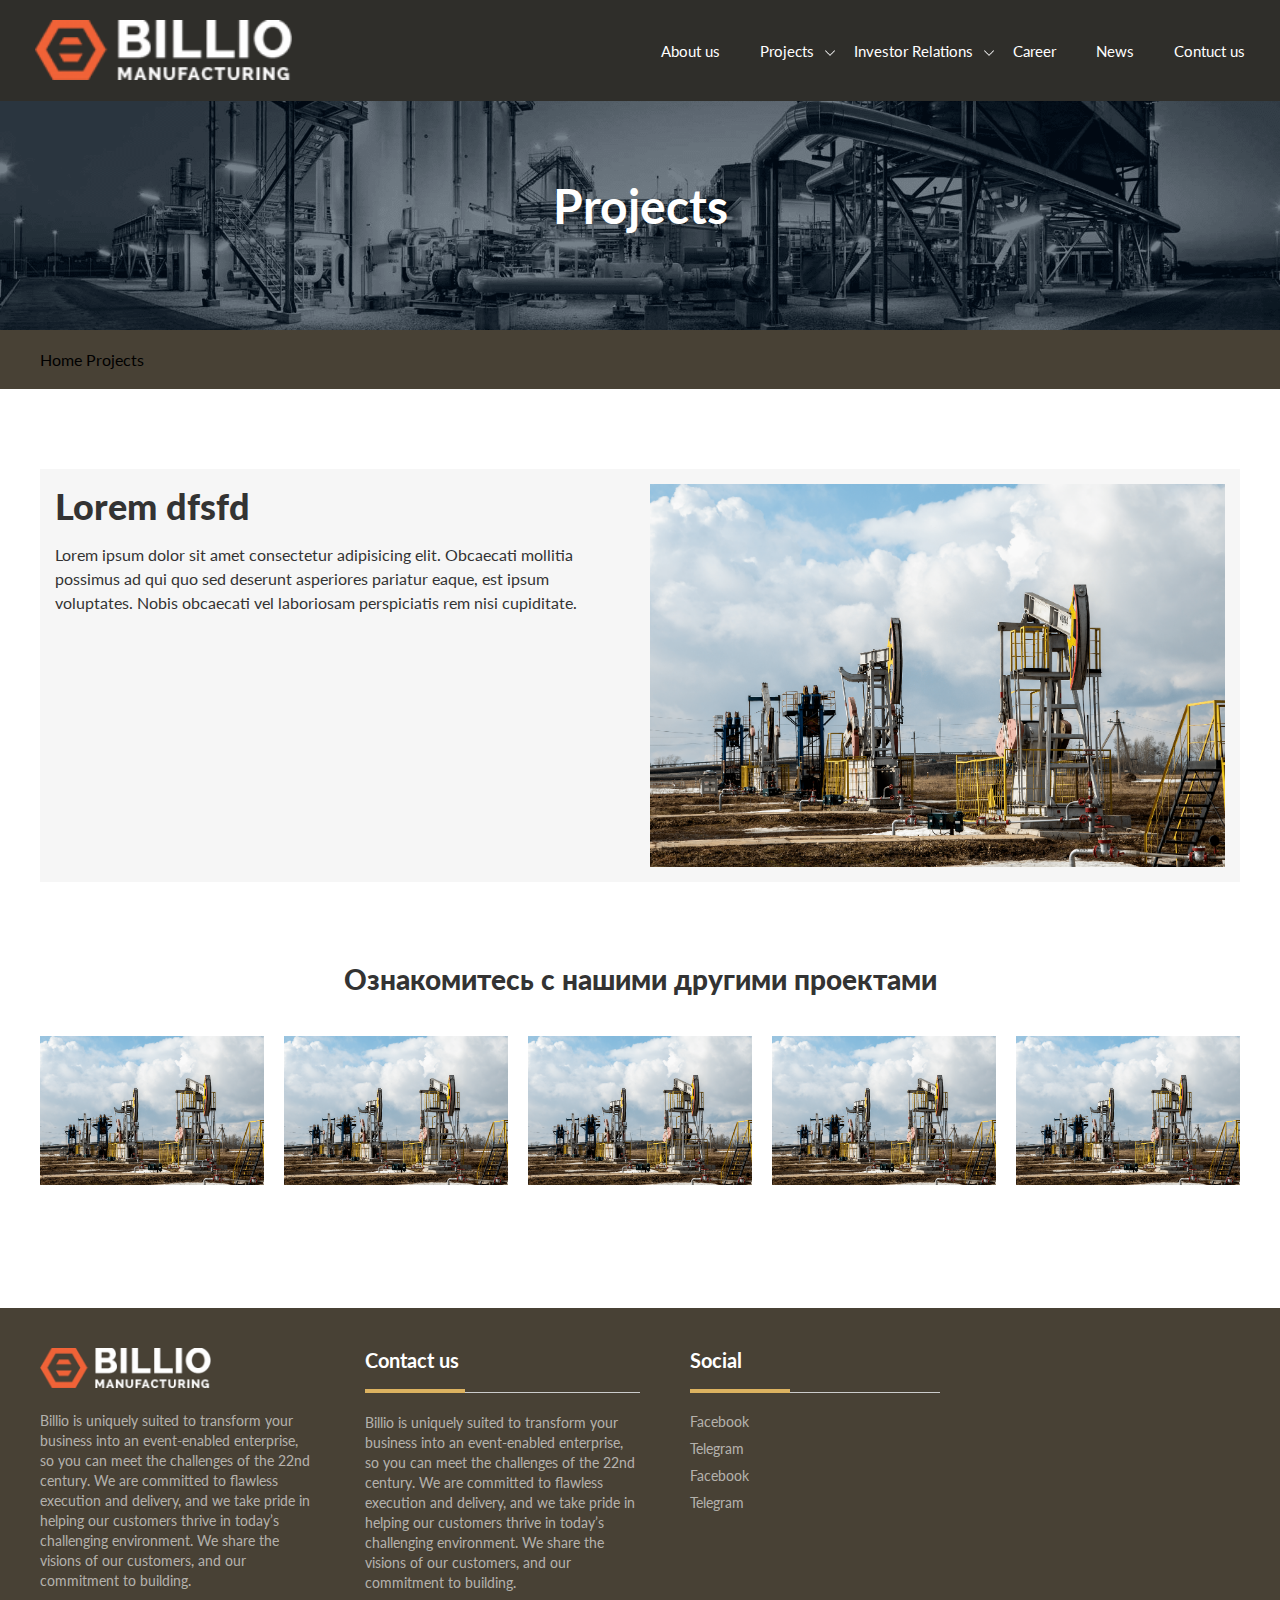
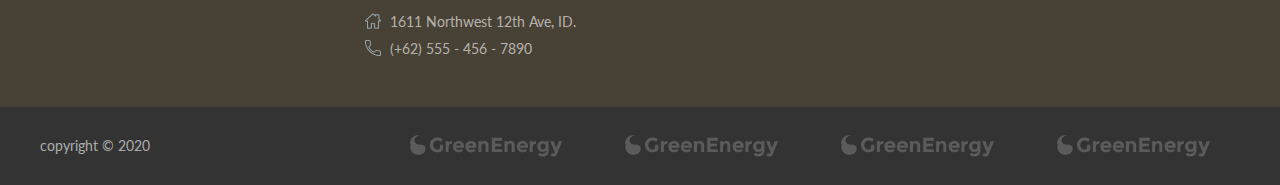
<file: proj-items.html>
<!DOCTYPE html>

<head>
    <meta charset="utf-8">
    <meta http-equiv="X-UA-Compatible" content="IE=edge">
    <title></title>
    <meta name="description" content="">
    <meta name="viewport" content="width=device-width, initial-scale=1">
    <link rel="stylesheet" href="css/main.css">
    <link rel="stylesheet" href="https://use.fontawesome.com/releases/v5.6.1/css/all.css" integrity="sha384-gfdkjb5BdAXd+lj+gudLWI+BXq4IuLW5IT+brZEZsLFm++aCMlF1V92rMkPaX4PP" crossorigin="anonymous">
    <link href="https://fonts.googleapis.com/css?family=Lato:300,400,700,900&display=swap" rel="stylesheet">
</head>

<body>
    <div class="wrapper">
        <header class="other-header">
            <div class="container">
                <div class="header-container">
                    <div class="logo-box">
                        <img src="img/icon/logo-dark.png" class="logo-dark" alt="dark">
                        <img src="img/icon/logo.png" class="logo-white" alt="logo">
                    </div>
                    <nav>
                        <ul>
                            <li>
                                <a href="#">About us</a>
                            </li>
                            <li>
                                <a href="#">Projects</a>
                            </li>
                            <li>
                                <a href="#">Investor Relations</a>
                            </li>
                            <li>
                                <a href="#">Career</a>
                            </li>
                            <li>
                                <a href="#">News</a>
                            </li>
                            <li>
                                <a href="#">Contuct us</a>
                            </li>
                        </ul>
                    </nav>
                    <img src="img/icon/menu.svg" class="menu-btn" alt="menu">
                </div>
            </div>
        </header>
        <main>
            <div class="bredcrumbs-bg padding">
                <div class="container">
                    <p class="bredcrumbs-title">Projects</p>
                </div>
            </div>
            <div class="bredcrumbs padding margin">
                <div class="container">
                    <div class="bredcrumbs-container">
                        <span>
                            Home
                        </span>
                        <span>
                            Projects
                        </span>
                    </div>
                </div>
            </div>
            <section class="proj-item padding margin">
                <div class="container">
                    <div class="proj-item-container">
                        <div>
                            <p class="title-sm">Lorem dfsfd</p>
                            <p class="text-simple">
                                Lorem ipsum dolor sit amet consectetur adipisicing elit. Obcaecati mollitia possimus ad qui quo sed deserunt asperiores pariatur eaque, est ipsum voluptates. Nobis obcaecati vel laboriosam perspiciatis rem nisi cupiditate.
                            </p>
                        </div>
                        <img src="img/proj/dgfsfdgsdfgd.png" alt="proj">
                    </div>
                </div>
            </section>
            <div class="nav-proj padding margin">
                <div class="container">
                    <p class="title-sm">Ознакомитесь с нашими другими проектами</p>
                    <div class="nav-proj-wrap">
                        <a href="#">
                            <img src="img/proj/dgfsfdgsdfgd.png" alt="proj">
                            <span>Text</span>
                        </a>
                        <a href="#">
                            <img src="img/proj/dgfsfdgsdfgd.png" alt="proj">
                        </a>
                        <a href="#">
                            <img src="img/proj/dgfsfdgsdfgd.png" alt="proj">
                        </a>
                        <a href="#">
                            <img src="img/proj/dgfsfdgsdfgd.png" alt="proj">
                        </a>
                        <a href="#">
                            <img src="img/proj/dgfsfdgsdfgd.png" alt="proj">
                        </a>
                    </div>
                </div>
            </div>
        </main>
        <footer class="padding">
            <div class="container">
                <div class="footer-container">
                    <div class="footer-logo">
                        <img src="img/icon/logo.png" alt="logo">
                        <p class="footer-text">
                            Billio is uniquely suited to transform your business into an event-enabled enterprise, so you can meet the challenges of the 22nd century. We are committed to flawless execution and delivery, and we take pride in helping our customers thrive in today’s
                            challenging environment. We share the visions of our customers, and our commitment to building.
                        </p>
                    </div>
                    <div class="footer-box">
                        <p class="footer-title">Contact us</p>
                        <p class="footer-text">
                            Billio is uniquely suited to transform your business into an event-enabled enterprise, so you can meet the challenges of the 22nd century. We are committed to flawless execution and delivery, and we take pride in helping our customers thrive in today’s
                            challenging environment. We share the visions of our customers, and our commitment to building.
                        </p>
                        <a href="#" class="footer-link home">1611 Northwest 12th Ave, ID.</a>
                        <a href="#" class="footer-link phone">(+62) 555 - 456 - 7890</a>
                    </div>
                    <div class="footer-box">
                        <p class="footer-title">Social</p>
                        <a href="#" class="footer-link">Facebook</a>
                        <a href="#" class="footer-link">Telegram</a>
                        <a href="#" class="footer-link">Facebook</a>
                        <a href="#" class="footer-link">Telegram</a>
                    </div>
                </div>
            </div>
        </footer>
        <div class="footer-bottom padding">
            <div class="container">
                <p class="copyright footer-text">copyright © 2020</p>
                <div class="footer-icon">
                    <img src="img/icon/footer-icon.png" alt="icon">
                    <img src="img/icon/footer-icon.png" alt="icon">
                    <img src="img/icon/footer-icon.png" alt="icon">
                    <img src="img/icon/footer-icon.png" alt="icon">
                </div>
            </div>
        </div>
    </div>


    <script src="https://code.jquery.com/jquery-3.4.1.min.js" integrity="sha256-CSXorXvZcTkaix6Yvo6HppcZGetbYMGWSFlBw8HfCJo=" crossorigin="anonymous"></script>
    <script src="js/common.js"></script>
</body>

</html>
</file>
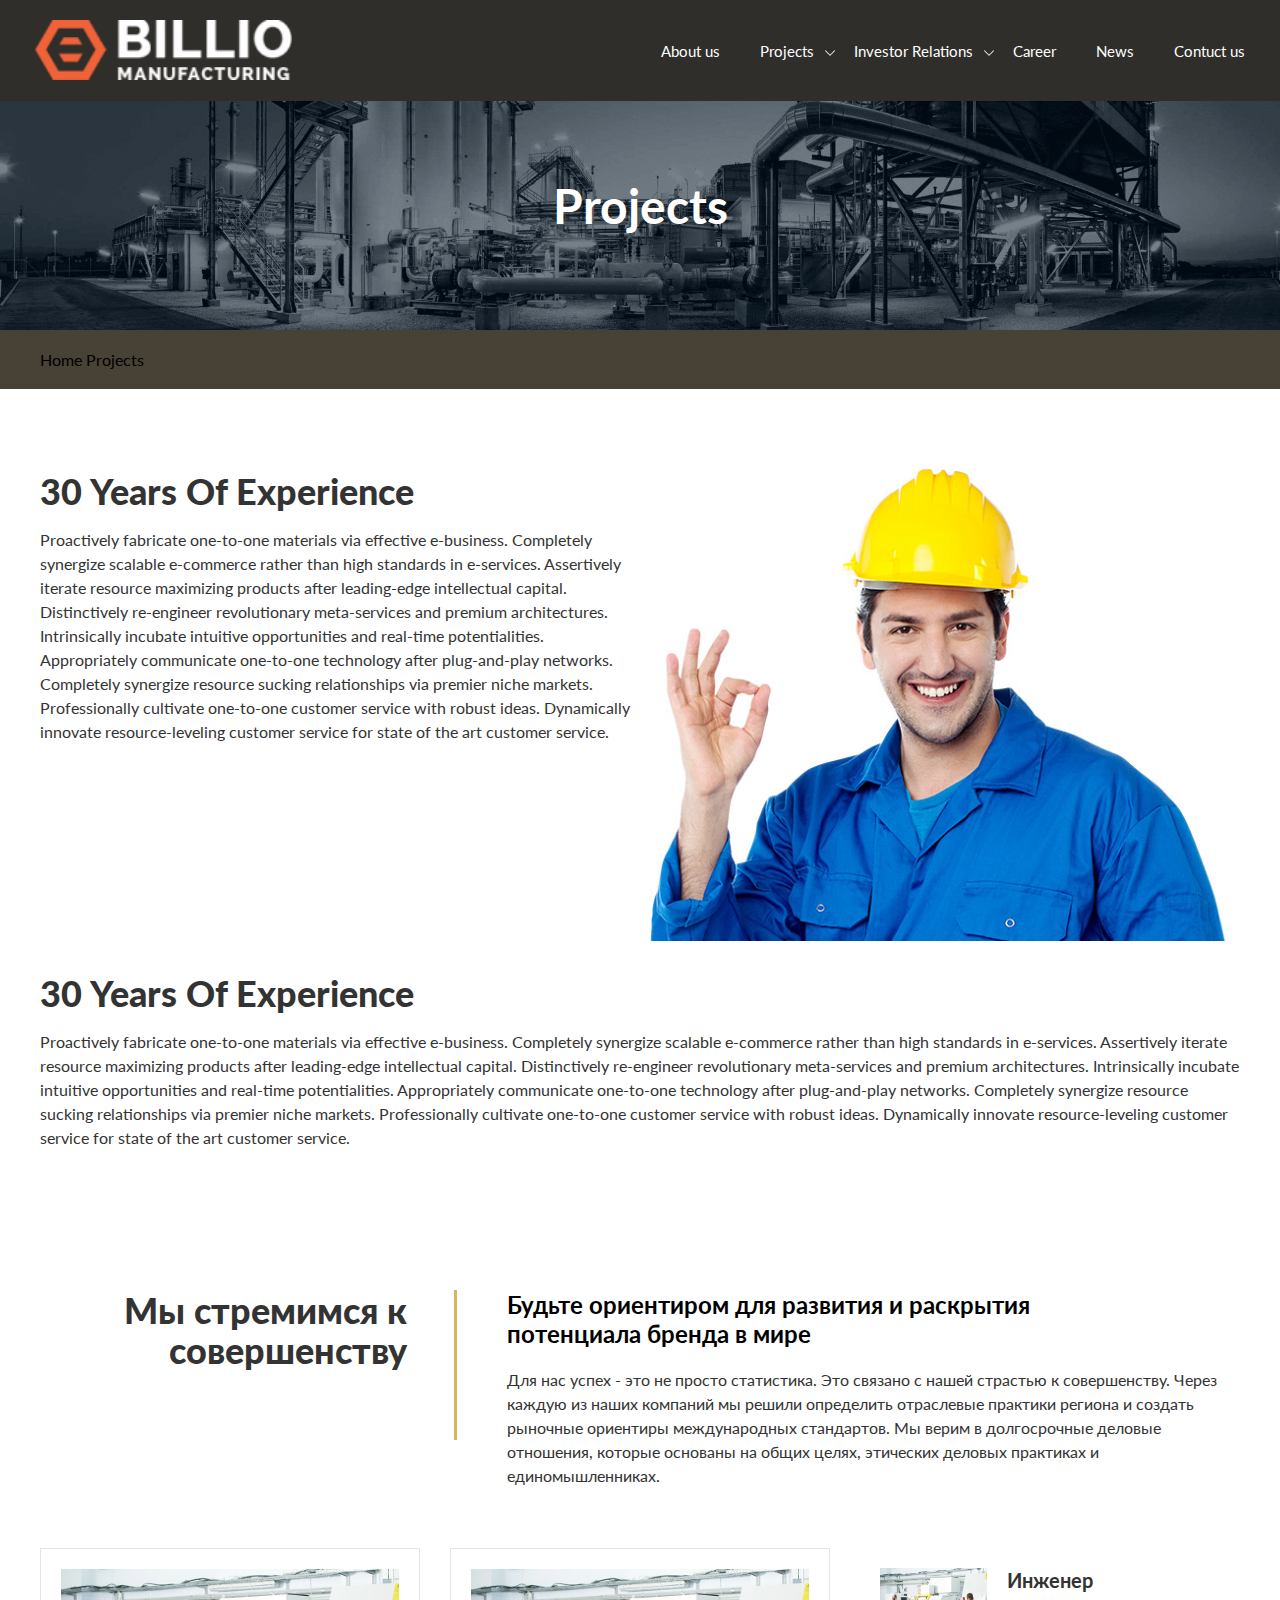
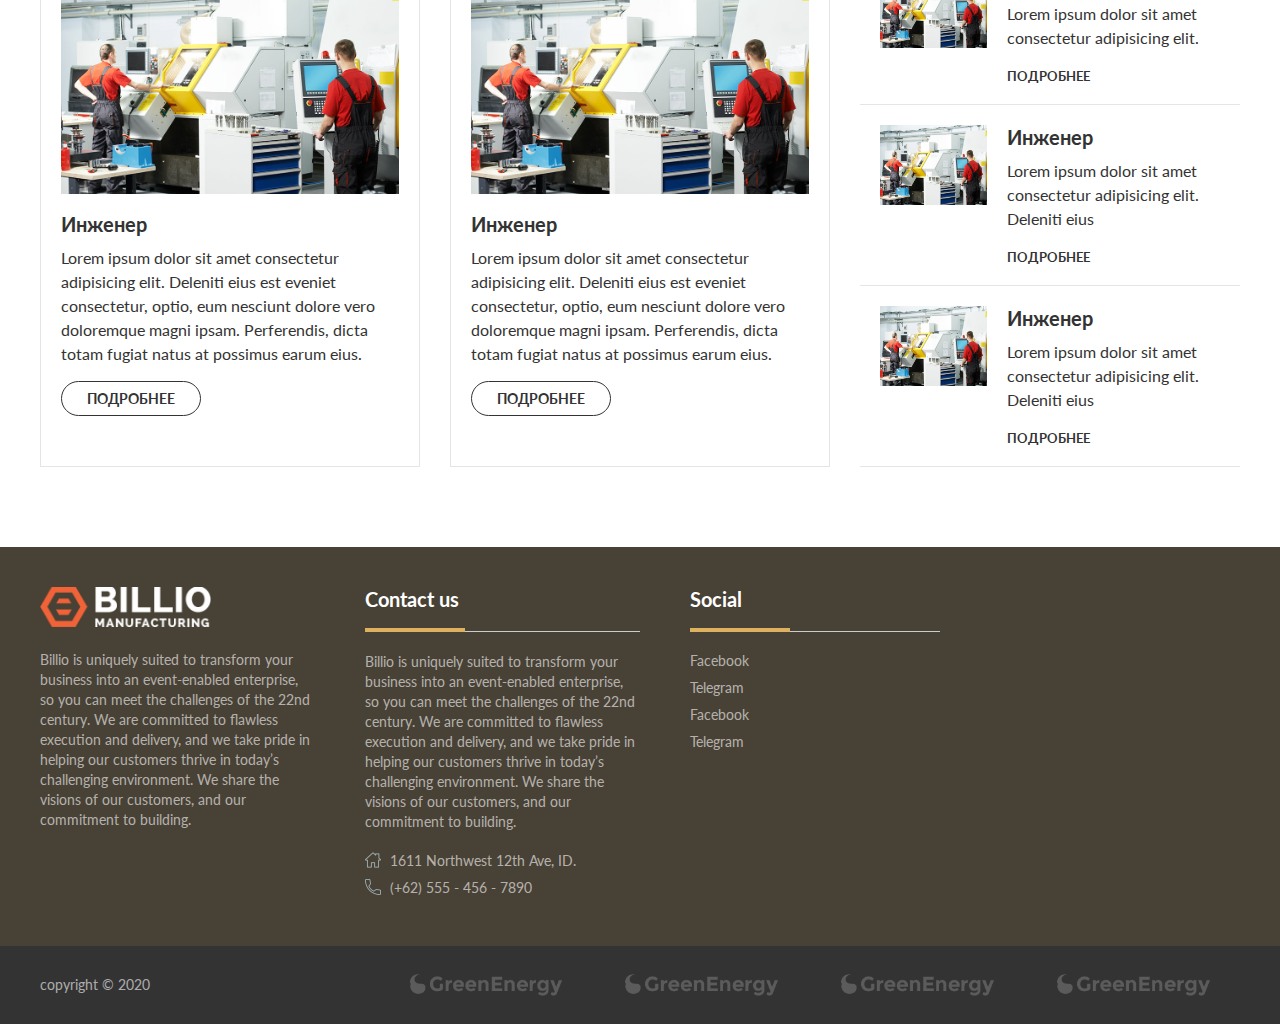
<file: proj.html>
<!DOCTYPE html>

<head>
    <meta charset="utf-8">
    <meta http-equiv="X-UA-Compatible" content="IE=edge">
    <title></title>
    <meta name="description" content="">
    <meta name="viewport" content="width=device-width, initial-scale=1">
    <link rel="stylesheet" href="css/main.css">
    <link rel="stylesheet" href="https://use.fontawesome.com/releases/v5.6.1/css/all.css" integrity="sha384-gfdkjb5BdAXd+lj+gudLWI+BXq4IuLW5IT+brZEZsLFm++aCMlF1V92rMkPaX4PP" crossorigin="anonymous">
    <link href="https://fonts.googleapis.com/css?family=Lato:300,400,700,900&display=swap" rel="stylesheet">
</head>

<body>
    <div class="wrapper">
        <header class="other-header">
            <div class="container">
                <div class="header-container">
                    <div class="logo-box">
                        <img src="img/icon/logo-dark.png" class="logo-dark" alt="dark">
                        <img src="img/icon/logo.png" class="logo-white" alt="logo">
                    </div>
                    <nav>
                        <ul>
                            <li>
                                <a href="#">About us</a>
                            </li>
                            <li>
                                <a href="#">Projects</a>
                            </li>
                            <li>
                                <a href="#">Investor Relations</a>
                            </li>
                            <li>
                                <a href="#">Career</a>
                            </li>
                            <li>
                                <a href="#">News</a>
                            </li>
                            <li>
                                <a href="#">Contuct us</a>
                            </li>
                        </ul>
                    </nav>
                    <img src="img/icon/menu.svg" class="menu-btn" alt="menu">
                </div>
            </div>
        </header>
        <main>
            <div class="bredcrumbs-bg padding">
                <div class="container">
                    <p class="bredcrumbs-title">Projects</p>
                </div>
            </div>
            <div class="bredcrumbs padding margin">
                <div class="container">
                    <div class="bredcrumbs-container">
                        <span>
                            Home
                        </span>
                        <span>
                            Projects
                        </span>
                    </div>
                </div>
            </div>
            <section class="main-proj padding margin">
                <div class="container">
                    <div class="main-proj-container">
                        <div>
                            <p class="title-sm">30 Years Of Experience</p>
                            <p class="text-simple">
                                Proactively fabricate one-to-one materials via effective e-business. Completely synergize scalable e-commerce rather than high standards in e-services. Assertively iterate resource maximizing products after leading-edge intellectual capital. Distinctively
                                re-engineer revolutionary meta-services and premium architectures. Intrinsically incubate intuitive opportunities and real-time potentialities. Appropriately communicate one-to-one technology after plug-and-play networks.
                                Completely synergize resource sucking relationships via premier niche markets. Professionally cultivate one-to-one customer service with robust ideas. Dynamically innovate resource-leveling customer service for state of
                                the art customer service.
                            </p>
                        </div>
                        <img src="img/proj/user.jpg" alt="seo">
                    </div>
                    <p class="title-sm">30 Years Of Experience</p>
                    <p class="text-simple">
                        Proactively fabricate one-to-one materials via effective e-business. Completely synergize scalable e-commerce rather than high standards in e-services. Assertively iterate resource maximizing products after leading-edge intellectual capital. Distinctively
                        re-engineer revolutionary meta-services and premium architectures. Intrinsically incubate intuitive opportunities and real-time potentialities. Appropriately communicate one-to-one technology after plug-and-play networks. Completely
                        synergize resource sucking relationships via premier niche markets. Professionally cultivate one-to-one customer service with robust ideas. Dynamically innovate resource-leveling customer service for state of the art customer service.
                    </p>
                </div>
            </section>
            <section class="post padding margin">
                <div class="container">
                    <div class="post-description">
                        <div class="post-description-title">
                            <p class="title-sm">Мы стремимся к совершенству</p>
                        </div>
                        <div class="post-description-info">
                            <p class="post-title">Будьте ориентиром для развития и раскрытия<br> потенциала бренда в мире</p>
                            <p class="post-info text-simple">Для нас успех - это не просто статистика. Это связано с нашей страстью к совершенству. Через каждую из наших компаний мы решили определить отраслевые практики региона и создать рыночные ориентиры международных стандартов. Мы
                                верим в долгосрочные деловые отношения, которые основаны на общих целях, этических деловых практиках и единомышленниках.
                            </p>
                        </div>
                    </div>
                    <div class="post-container">
                        <div class="post-box">
                            <img src="img/post/post-img.png" alt="post">
                            <p class="title-post">Инженер</p>
                            <p class="text-post text-simple">
                                Lorem ipsum dolor sit amet consectetur adipisicing elit. Deleniti eius est eveniet consectetur, optio, eum nesciunt dolore vero doloremque magni ipsam. Perferendis, dicta totam fugiat natus at possimus earum eius.
                            </p>
                            <a href="#" class="btn-simple">Подробнее</a>
                        </div>
                        <div class="post-box">
                            <img src="img/post/post-img.png" alt="post">
                            <p class="title-post">Инженер</p>
                            <p class="text-post text-simple">
                                Lorem ipsum dolor sit amet consectetur adipisicing elit. Deleniti eius est eveniet consectetur, optio, eum nesciunt dolore vero doloremque magni ipsam. Perferendis, dicta totam fugiat natus at possimus earum eius.
                            </p>
                            <a href="#" class="btn-simple">Подробнее</a>
                        </div>
                        <div class="post-wrap-sm">
                            <div class="post-box">
                                <img src="img/post/post-img.png" alt="post">
                                <div>
                                    <p class="title-post">Инженер</p>
                                    <p class="text-post text-simple">
                                        Lorem ipsum dolor sit amet consectetur adipisicing elit.
                                    </p>
                                    <a href="#" class="btn-simple">Подробнее</a>
                                </div>
                            </div>
                            <div class="post-box">
                                <img src="img/post/post-img.png" alt="post">
                                <div>
                                    <p class="title-post">Инженер</p>
                                    <p class="text-post text-simple">
                                        Lorem ipsum dolor sit amet consectetur adipisicing elit. Deleniti eius
                                    </p>
                                    <a href="#" class="btn-simple">Подробнее</a>
                                </div>
                            </div>
                            <div class="post-box">
                                <img src="img/post/post-img.png" alt="post">
                                <div>
                                    <p class="title-post">Инженер</p>
                                    <p class="text-post text-simple">
                                        Lorem ipsum dolor sit amet consectetur adipisicing elit. Deleniti eius
                                    </p>
                                    <a href="#" class="btn-simple">Подробнее</a>
                                </div>
                            </div>
                        </div>
                    </div>
                </div>
            </section>
        </main>
        <footer class="padding">
            <div class="container">
                <div class="footer-container">
                    <div class="footer-logo">
                        <img src="img/icon/logo.png" alt="logo">
                        <p class="footer-text">
                            Billio is uniquely suited to transform your business into an event-enabled enterprise, so you can meet the challenges of the 22nd century. We are committed to flawless execution and delivery, and we take pride in helping our customers thrive in today’s
                            challenging environment. We share the visions of our customers, and our commitment to building.
                        </p>
                    </div>
                    <div class="footer-box">
                        <p class="footer-title">Contact us</p>
                        <p class="footer-text">
                            Billio is uniquely suited to transform your business into an event-enabled enterprise, so you can meet the challenges of the 22nd century. We are committed to flawless execution and delivery, and we take pride in helping our customers thrive in today’s
                            challenging environment. We share the visions of our customers, and our commitment to building.
                        </p>
                        <a href="#" class="footer-link home">1611 Northwest 12th Ave, ID.</a>
                        <a href="#" class="footer-link phone">(+62) 555 - 456 - 7890</a>
                    </div>
                    <div class="footer-box">
                        <p class="footer-title">Social</p>
                        <a href="#" class="footer-link">Facebook</a>
                        <a href="#" class="footer-link">Telegram</a>
                        <a href="#" class="footer-link">Facebook</a>
                        <a href="#" class="footer-link">Telegram</a>
                    </div>
                </div>
            </div>
        </footer>
        <div class="footer-bottom padding">
            <div class="container">
                <p class="copyright footer-text">copyright © 2020</p>
                <div class="footer-icon">
                    <img src="img/icon/footer-icon.png" alt="icon">
                    <img src="img/icon/footer-icon.png" alt="icon">
                    <img src="img/icon/footer-icon.png" alt="icon">
                    <img src="img/icon/footer-icon.png" alt="icon">
                </div>
            </div>
        </div>
    </div>


    <script src="https://code.jquery.com/jquery-3.4.1.min.js" integrity="sha256-CSXorXvZcTkaix6Yvo6HppcZGetbYMGWSFlBw8HfCJo=" crossorigin="anonymous"></script>
    <script src="js/common.js"></script>
</body>

</html>
</file>
<file: css/main.css>
header {
  position: fixed;
  z-index: 999;
  padding: 20px;
  width: 100%;
  -webkit-transition: .3s;
  -o-transition: .3s;
  transition: .3s;
  top: 0; }
  @media (max-width: 990px) {
    header {
      background: #2f2e2a;
      -webkit-transition: .3s;
      -o-transition: .3s;
      transition: .3s;
      padding: 15px 0; } }
  @media (max-width: 990px) {
    header nav {
      display: none;
      position: absolute;
      background: #fff;
      top: 58px;
      left: 0;
      width: 100%; } }
  header nav ul {
    display: -webkit-box;
    display: -webkit-flex;
    display: -ms-flexbox;
    display: flex;
    -webkit-box-align: center;
    -webkit-align-items: center;
        -ms-flex-align: center;
            align-items: center;
    -webkit-box-pack: justify;
    -webkit-justify-content: space-between;
        -ms-flex-pack: justify;
            justify-content: space-between;
    margin-right: 20px; }
    @media (max-width: 990px) {
      header nav ul {
        -webkit-box-orient: vertical;
        -webkit-box-direction: normal;
        -webkit-flex-direction: column;
            -ms-flex-direction: column;
                flex-direction: column;
        -webkit-box-align: start;
        -webkit-align-items: flex-start;
            -ms-flex-align: start;
                align-items: flex-start;
        margin: 0; } }
    @media (max-width: 990px) {
      header nav ul li {
        margin: 10px 20px; } }
    header nav ul li a {
      -webkit-transition: .3s;
      -o-transition: .3s;
      transition: .3s;
      color: #fff;
      padding: 15px 20px;
      font: 400 .95rem 'Lato', sans-serif; }
      header nav ul li a:hover {
        color: #dcb260; }
      @media (max-width: 1024px) {
        header nav ul li a {
          padding: 15px; } }
      @media (max-width: 990px) {
        header nav ul li a {
          color: #000;
          padding: 0;
          font-size: 1rem;
          font-weight: bold; } }

@media (max-width: 990px) {
  nav ul li {
    width: 100%; } }

.header-container {
  display: -webkit-box;
  display: -webkit-flex;
  display: -ms-flexbox;
  display: flex;
  -webkit-box-align: center;
  -webkit-align-items: center;
      -ms-flex-align: center;
          align-items: center;
  padding: 0 15px;
  -webkit-box-pack: justify;
  -webkit-justify-content: space-between;
      -ms-flex-pack: justify;
          justify-content: space-between; }

.logo-white {
  height: 60px; }
  @media (max-width: 990px) {
    .logo-white {
      height: 30px; } }

.logo-dark {
  display: none; }

.fixed-header {
  background: #2f2e2a;
  -webkit-transition: .3s;
  -o-transition: .3s;
  transition: .3s;
  padding: 15px 20px; }
  @media (max-width: 990px) {
    .fixed-header {
      padding: 15px 0; } }
  .fixed-header nav ul li a {
    color: #fff; }
    @media (max-width: 990px) {
      .fixed-header nav ul li a {
        color: #000; } }
  .fixed-header .sub-menu {
    background: #2f2e2a; }
    @media (max-width: 990px) {
      .fixed-header .sub-menu {
        background: #fff; } }
    @media (max-width: 990px) {
      .fixed-header .sub-menu a {
        color: #000; } }

.menu-btn {
  display: none;
  height: 30px; }
  @media (max-width: 990px) {
    .menu-btn {
      display: block; } }

.other-header {
  background: #2f2e2a;
  border-bottom: 1px solid #2f2e2a; }
  .other-header nav ul li a {
    color: #fff; }
    @media (max-width: 990px) {
      .other-header nav ul li a {
        color: #000; } }
  .other-header .sub-menu {
    background: #2f2e2a; }
    @media (max-width: 990px) {
      .other-header .sub-menu {
        background: #fff; } }
    @media (max-width: 990px) {
      .other-header .sub-menu a {
        color: #000; } }
  .other-header .logo-white {
    display: block; }

.curse {
  display: -webkit-box;
  display: -webkit-flex;
  display: -ms-flexbox;
  display: flex; }

.tv-embed-widget-wrapper {
  height: 20px; }

nav ul li {
  position: relative; }
  nav ul li:hover .sub-menu {
    display: block; }

nav ul li:nth-child(2) {
  position: relative; }
  nav ul li:nth-child(2)::after {
    content: '';
    display: block;
    background: url(../img/icon/down-arrow.png);
    background-size: 10px 10px;
    width: 10px;
    height: 10px;
    position: absolute;
    top: 7px;
    right: -1px; }
    nav ul li:nth-child(2)::after::after {
      display: none; }

nav ul li:nth-child(3) {
  position: relative; }
  nav ul li:nth-child(3)::after {
    content: '';
    display: block;
    background: url(../img/icon/down-arrow.png);
    background-size: 10px 10px;
    width: 10px;
    height: 10px;
    position: absolute;
    top: 7px;
    right: -1px; }
    nav ul li:nth-child(3)::after::after {
      display: none; }

.sub-menu {
  display: none;
  position: absolute;
  top: 32px;
  left: 15px;
  padding: 0 15px;
  text-align: left;
  width: 100%; }
  @media (max-width: 990px) {
    .sub-menu {
      position: relative;
      top: 0;
      bottom: -10px;
      margin-bottom: -15px;
      display: block;
      padding: 0;
      left: 10px; } }
  .sub-menu li {
    display: block;
    margin: 10px 0; }
    .sub-menu li a {
      padding: 0; }
  .sub-menu li:nth-child(2)::after {
    display: none; }
  .sub-menu li:nth-child(3)::after {
    display: none; }

.white-popup-block {
  position: relative;
  padding: 20px;
  max-width: 500px;
  margin: 0 auto;
  background: #fff;
  border-right: 5px;
  text-align: center;
  min-height: 200px;
  display: -webkit-box;
  display: -webkit-flex;
  display: -ms-flexbox;
  display: flex;
  -webkit-box-align: center;
  -webkit-align-items: center;
      -ms-flex-align: center;
          align-items: center;
  -webkit-box-pack: center;
  -webkit-justify-content: center;
      -ms-flex-pack: center;
          justify-content: center; }

.white-popup-block p {
  margin: 0; }

.dropdown-menu {
  display: none; }

.dropdown-menu a {
  position: relative; }

.dropdown-menu a::after {
  content: '';
  display: block;
  background: url(../img/icon/down-arrow.png);
  background-size: 10px 10px;
  width: 10px;
  height: 10px;
  position: absolute;
  top: 7px;
  right: -1px; }
  .dropdown-menu a::after::after {
    display: none; }

.dropdown-menu li {
  display: block; }

.dropdown a:hover .dropdown-menu {
  display: block; }

@media (max-width: 990px) {
  .dropdown-menu {
    display: block; } }

.fullscreen-bg {
  overflow: hidden;
  z-index: -100;
  position: relative;
  height: 100%;
  width: 100%; }

.fullscreen-bg__video {
  position: absolute;
  top: 0;
  left: 0;
  width: 100%; }

.video {
  position: relative;
  height: 800px; }
  @media (max-width: 990px) {
    .video {
      display: none; } }

.video-bg {
  left: 0;
  right: 0;
  top: 0;
  position: absolute;
  display: block;
  height: 100%;
  width: 100%;
  background: rgba(0, 0, 0, 0.1); }

.video-info {
  position: relative;
  top: -470px; }
  .video-info .title-sm {
    color: #fff;
    font-size: 4rem; }
  .video-info .text-simple {
    color: #fff; }

.video {
  position: relative; }

.lozung {
  background: #484135; }

.lozung-container {
  padding: 60px 0;
  display: grid;
  grid-template-columns: 1fr 2fr;
  grid-gap: 100px; }
  @media (max-width: 990px) {
    .lozung-container {
      grid-template-columns: 1fr;
      grid-gap: 20px;
      padding: 30px 0; } }
  @media (max-width: 990px) {
    .lozung-container br {
      display: none; } }
  .lozung-container .title-sm {
    margin: 0;
    color: #fff; }
  .lozung-container .lozung-title {
    font: bold 1.5rem 'Lato', sans-serif;
    color: #fff;
    margin-bottom: 20px; }
    @media (max-width: 990px) {
      .lozung-container .lozung-title {
        font-size: 1.125rem;
        margin-bottom: 10px;
        text-align: center; } }
  .lozung-container .text-simple {
    margin: 0;
    color: #fff; }

.lozung-box-title {
  position: relative;
  text-align: right; }
  @media (max-width: 990px) {
    .lozung-box-title {
      text-align: center; } }
  .lozung-box-title::before {
    content: '';
    position: absolute;
    height: 150px;
    width: 3px;
    right: -50px;
    background: #dcb260; }
    @media (max-width: 990px) {
      .lozung-box-title::before {
        display: none; } }
  .lozung-box-title .title-sm {
    line-height: 40px; }
    @media (max-width: 990px) {
      .lozung-box-title .title-sm {
        line-height: 30px; } }

.our-img {
  margin-bottom: 15px; }
  .our-img::after {
    display: block;
    content: '\f5a2';
    font-family: 'Font Awesome 5 Free', 'Font Awesome 5 Brands';
    font-weight: 900;
    color: #d1d6da;
    font-size: 60px; }

.our-advanture-container {
  padding: 60px 0;
  display: grid;
  grid-template-columns: 1fr 1fr 1fr 1fr;
  grid-gap: 35px; }
  @media (max-width: 990px) {
    .our-advanture-container {
      grid-template-columns: 1fr 1fr;
      padding: 30px 0; } }
  @media (max-width: 768px) {
    .our-advanture-container {
      grid-template-columns: 1fr; } }

.our-advanture-box {
  border: 1px solid #e3e3e3;
  border-radius: 5px;
  cursor: pointer;
  padding: 20px;
  display: -webkit-box;
  display: -webkit-flex;
  display: -ms-flexbox;
  display: flex;
  -webkit-box-orient: vertical;
  -webkit-box-direction: normal;
  -webkit-flex-direction: column;
      -ms-flex-direction: column;
          flex-direction: column;
  -webkit-box-pack: center;
  -webkit-justify-content: center;
      -ms-flex-pack: center;
          justify-content: center;
  -webkit-box-align: center;
  -webkit-align-items: center;
      -ms-flex-align: center;
          align-items: center;
  text-align: center;
  -webkit-transition: .4s;
  -o-transition: .4s;
  transition: .4s;
  position: relative; }
  .our-advanture-box:hover {
    background-color: #dcb260;
    -webkit-box-shadow: 0 2px 2px 0 rgba(241, 99, 56, 0.05), 0 4px 4px 0 rgba(241, 99, 56, 0.05), 0 8px 8px 0 rgba(241, 99, 56, 0.05), 0 16px 16px 0 rgba(241, 99, 56, 0.05), 0 32px 32px 0 rgba(241, 99, 56, 0.05), 0 64px 64px 0 rgba(241, 99, 56, 0.05);
            box-shadow: 0 2px 2px 0 rgba(241, 99, 56, 0.05), 0 4px 4px 0 rgba(241, 99, 56, 0.05), 0 8px 8px 0 rgba(241, 99, 56, 0.05), 0 16px 16px 0 rgba(241, 99, 56, 0.05), 0 32px 32px 0 rgba(241, 99, 56, 0.05), 0 64px 64px 0 rgba(241, 99, 56, 0.05);
    border-color: #dcb260;
    -webkit-transform: translateY(-5px);
        -ms-transform: translateY(-5px);
            transform: translateY(-5px); }
    .our-advanture-box:hover .our-img::after {
      color: #fff; }
    .our-advanture-box:hover .our-title {
      color: #fff; }
    .our-advanture-box:hover .text-simple {
      color: #fff; }
  .our-advanture-box .icon-1::after {
    content: '\f4c0'; }
  .our-advanture-box .icon-2::after {
    content: '\f0e8'; }
  .our-advanture-box .icon-3::after {
    content: '\f66f'; }
  .our-advanture-box .icon-4::after {
    content: '\f201'; }
  .our-advanture-box .our-title {
    font: bold 1.5rem 'Lato', sans-serif;
    color: #000;
    margin-bottom: 10px; }
    @media (max-width: 990px) {
      .our-advanture-box .our-title {
        font-size: 1.2rem; } }
  .our-advanture-box .text-simple {
    margin: 0; }

.about-mission {
  background-size: cover;
  background-repeat: no-repeat;
  background-position: center center; }
  .about-mission .about-mission-box {
    padding: 20px;
    background: rgba(0, 0, 0, 0.4); }
    @media (max-width: 990px) {
      .about-mission .about-mission-box {
        padding: 15px; } }
  .about-mission .about-title {
    margin-bottom: 10px;
    color: #fff;
    font: 700 1.25rem 'Lato', sans-serif; }
  .about-mission .about-mission-text {
    color: #fff;
    margin: 0; }

.about-mission-container {
  display: grid;
  grid-template-columns: 1fr 1fr;
  grid-gap: 35px;
  padding: 55px 0; }
  @media (max-width: 990px) {
    .about-mission-container {
      grid-template-columns: 1fr;
      grid-gap: 20px;
      padding: 30px 0; } }
  .about-mission-container .btn-white {
    margin-top: 25px; }

.about-mission-box:last-child {
  grid-column-start: 1;
  grid-column-end: 3; }
  @media (max-width: 990px) {
    .about-mission-box:last-child {
      grid-column-start: 1;
      grid-column-end: 2; } }

.post-description {
  padding: 60px 0;
  display: grid;
  grid-template-columns: 1fr 2fr;
  grid-gap: 100px; }
  @media (max-width: 990px) {
    .post-description {
      grid-template-columns: 1fr;
      grid-gap: 20px;
      padding: 30px 0; } }
  @media (max-width: 990px) {
    .post-description br {
      display: none; } }
  .post-description .title-sm {
    margin: 0; }
  .post-description .post-title {
    font: bold 1.5rem 'Lato', sans-serif;
    color: #000;
    margin-bottom: 20px; }
    @media (max-width: 990px) {
      .post-description .post-title {
        font-size: 1.125rem;
        margin-bottom: 10px;
        text-align: center; } }
  .post-description .text-simple {
    margin: 0; }
  .post-description .post-description-title {
    position: relative;
    text-align: right; }
    @media (max-width: 990px) {
      .post-description .post-description-title {
        text-align: center; } }
    .post-description .post-description-title::before {
      content: '';
      position: absolute;
      height: 150px;
      width: 3px;
      right: -50px;
      background: #dcb260; }
      @media (max-width: 990px) {
        .post-description .post-description-title::before {
          display: none; } }
    .post-description .post-description-title .title-sm {
      line-height: 40px; }
      @media (max-width: 990px) {
        .post-description .post-description-title .title-sm {
          line-height: 30px; } }

.post-container {
  display: grid;
  grid-template-columns: 1fr 1fr 1fr;
  grid-gap: 30px; }
  @media (max-width: 990px) {
    .post-container {
      grid-template-columns: 1fr;
      grid-gap: 20px; } }

@media (max-width: 990px) {
  .post-wrap-sm {
    display: grid;
    grid-gap: 20px; } }

.post-box {
  padding: 20px;
  border: 1px solid rgba(0, 0, 0, 0.1); }
  @media (max-width: 990px) {
    .post-box {
      padding: 15px; } }
  .post-box .btn-simple {
    padding: 8px 25px;
    font-size: .87rem; }
  .post-box .title-post {
    font: bold 1.25rem 'Lato', sans-serif;
    color: #333;
    margin-bottom: 10px; }
  .post-box img {
    max-width: 100%;
    height: auto;
    margin-bottom: 15px; }

.post-wrap-sm .post-box {
  border: none;
  border-bottom: 1px solid rgba(0, 0, 0, 0.1);
  display: grid;
  grid-template-columns: 1fr 2fr;
  grid-gap: 20px; }
  @media (max-width: 990px) {
    .post-wrap-sm .post-box {
      grid-template-columns: 1fr;
      grid-gap: 0;
      border: 1px solid rgba(0, 0, 0, 0.1); } }
  .post-wrap-sm .post-box img {
    height: 80px; }
    @media (max-width: 990px) {
      .post-wrap-sm .post-box img {
        height: auto; } }
  .post-wrap-sm .post-box a {
    border: none;
    font-size: .8rem;
    padding: 0; }
    .post-wrap-sm .post-box a:hover {
      background: transparent;
      color: #dcb260; }
      @media (max-width: 990px) {
        .post-wrap-sm .post-box a:hover {
          color: #fff;
          background: #333333; } }
    @media (max-width: 990px) {
      .post-wrap-sm .post-box a {
        padding: 8px 25px;
        font-size: .87rem;
        border: 1px solid #333333; } }

.hiring-container {
  display: grid;
  grid-template-columns: 1fr 1fr; }
  @media (max-width: 990px) {
    .hiring-container {
      grid-template-columns: 1fr;
      grid-gap: 30px; } }
  .hiring-container .hiring-img-box {
    display: -webkit-box;
    display: -webkit-flex;
    display: -ms-flexbox;
    display: flex; }
  .hiring-container img {
    max-width: 100%;
    height: 100%;
    -o-object-fit: cover;
       object-fit: cover; }
    @media (max-width: 990px) {
      .hiring-container img {
        height: auto; } }

.hiring-text-box {
  display: -webkit-box;
  display: -webkit-flex;
  display: -ms-flexbox;
  display: flex;
  -webkit-box-pack: center;
  -webkit-justify-content: center;
      -ms-flex-pack: center;
          justify-content: center;
  -webkit-box-orient: vertical;
  -webkit-box-direction: normal;
  -webkit-flex-direction: column;
      -ms-flex-direction: column;
          flex-direction: column;
  -webkit-box-align: start;
  -webkit-align-items: flex-start;
      -ms-flex-align: start;
          align-items: flex-start;
  padding: 20px 40px 20px 0; }
  @media (max-width: 990px) {
    .hiring-text-box {
      padding: 0; } }
  .hiring-text-box .hiring-sub {
    margin-bottom: 15px;
    color: #333;
    font: 400 1.2rem/30px 'Lato', sans-serif;
    font-style: italic; }
    @media (max-width: 990px) {
      .hiring-text-box .hiring-sub {
        font-size: 1rem; } }
  .hiring-text-box a {
    margin-top: 10px; }
    @media (max-width: 990px) {
      .hiring-text-box a {
        margin: 0; } }

.contact-info .container {
  display: grid;
  grid-gap: 20px;
  grid-template-columns: 1fr 1fr 2fr; }
  @media (max-width: 990px) {
    .contact-info .container {
      grid-template-columns: 1fr;
      grid-gap: 0; } }

.contact-info-box {
  max-width: 300px; }
  .contact-info-box .contact-title {
    color: #333;
    font: 900 1rem "Lato", sans-serif;
    margin-bottom: 25px; }
  .contact-info-box .contact-info-text {
    display: block;
    font: 400 1rem "Lato", sans-serif;
    color: #6b6b6b;
    margin-bottom: 20px;
    padding-left: 35px;
    position: relative; }
  .contact-info-box .padd {
    padding: 0; }
  .contact-info-box .home::before {
    content: '\f015';
    font-family: 'Font Awesome 5 Free', 'Font Awesome 5 Brands';
    font-weight: 900;
    color: #6b6b6b;
    font-size: 15px;
    position: absolute;
    left: 0;
    top: 3px;
    display: block; }
  .contact-info-box .phone::before {
    content: '\f095';
    font-family: 'Font Awesome 5 Free', 'Font Awesome 5 Brands';
    font-weight: 900;
    color: #6b6b6b;
    font-size: 15px;
    position: absolute;
    left: 0;
    top: 2px;
    display: block; }
  .contact-info-box .printer::before {
    content: '\f02f';
    font-family: 'Font Awesome 5 Free', 'Font Awesome 5 Brands';
    font-weight: 900;
    color: #6b6b6b;
    font-size: 15px;
    position: absolute;
    left: 0;
    top: 1px;
    display: block; }
  .contact-info-box .mail::before {
    content: '\f658';
    font-family: 'Font Awesome 5 Free', 'Font Awesome 5 Brands';
    font-weight: 900;
    color: #6b6b6b;
    font-size: 15px;
    position: absolute;
    left: 0;
    top: 3px;
    display: block; }

.form-contact {
  position: relative;
  bottom: -50px; }
  @media (max-width: 990px) {
    .form-contact {
      bottom: 0;
      margin-bottom: 30px; } }

.form-contact-container {
  background: #444444;
  display: grid;
  grid-template-columns: 1fr 2fr;
  grid-gap: 40px;
  padding: 35px; }
  @media (max-width: 990px) {
    .form-contact-container {
      grid-template-columns: 1fr;
      grid-gap: 20px;
      padding: 20px; } }
  .form-contact-container .form-title {
    margin-bottom: 25px;
    color: #fff;
    font: 900 1.5rem 'Lato', sans-serif; }
    @media (max-width: 990px) {
      .form-contact-container .form-title {
        margin-bottom: 10px;
        font-size: 1.4rem; } }
  .form-contact-container .form-text {
    font: 400 1rem/28px 'Lato', sans-serif;
    color: #fff; }
  .form-contact-container .form-fedback {
    display: grid;
    grid-template-columns: 1fr;
    grid-gap: 15px; }
    .form-contact-container .form-fedback input, .form-contact-container .form-fedback textarea {
      width: 100%;
      padding: 12px 20px;
      border-radius: 3px;
      outline: 0;
      color: #6b6b6b;
      -webkit-box-sizing: border-box;
              box-sizing: border-box;
      border: none; }
    .form-contact-container .form-fedback textarea {
      resize: none;
      height: 150px; }
    .form-contact-container .form-fedback button {
      text-align: center;
      text-transform: uppercase;
      border: none;
      color: #fff;
      font: bold 1rem 'Lato', sans-serif;
      background: #dcb260;
      padding: 12px 20px;
      border-radius: 75px;
      width: 200px; }
      @media (max-width: 990px) {
        .form-contact-container .form-fedback button {
          width: 100%;
          -webkit-box-sizing: border-box;
                  box-sizing: border-box; } }

input::-webkit-input-placeholder {
  font: 400 .9rem 'Lato', sans-serif;
  font-style: italic; }

input::-moz-placeholder {
  font: 400 .9rem 'Lato', sans-serif;
  font-style: italic; }

textarea::-webkit-input-placeholder {
  font: 400 .9rem 'Lato', sans-serif;
  font-style: italic; }

textarea::-moz-placeholder {
  font: 400 .9rem 'Lato', sans-serif;
  font-style: italic; }

.maps iframe {
  width: 100%;
  height: 500px;
  margin-bottom: -5px; }
  @media (max-width: 990px) {
    .maps iframe {
      height: 350px; } }

.seo-messages-container {
  display: grid;
  grid-gap: 40px;
  grid-template-columns: 1fr 1fr; }
  @media (max-width: 990px) {
    .seo-messages-container {
      grid-template-columns: 1fr; } }
  .seo-messages-container .title-xsm {
    margin-bottom: 10px;
    color: #333;
    font: 900 1.5rem 'Lato', sans-serif; }
    @media (max-width: 990px) {
      .seo-messages-container .title-xsm {
        font-size: 1.2rem; } }
  .seo-messages-container .signature-box {
    display: -webkit-box;
    display: -webkit-flex;
    display: -ms-flexbox;
    display: flex;
    -webkit-box-orient: vertical;
    -webkit-box-direction: normal;
    -webkit-flex-direction: column;
        -ms-flex-direction: column;
            flex-direction: column;
    -webkit-box-align: end;
    -webkit-align-items: flex-end;
        -ms-flex-align: end;
            align-items: flex-end; }
    .seo-messages-container .signature-box .signature-text {
      color: #333;
      margin-bottom: 20px;
      font: 900 1rem 'Lato', sans-serif; }
  .seo-messages-container img {
    max-width: 100%;
    height: auto; }

.seo-lozung {
  background: url(../img/ceo/seo-bg.png) no-repeat center center;
  background-size: cover;
  height: 250px; }
  .seo-lozung .container {
    height: 100%; }
  .seo-lozung .seo-lozung-box {
    height: 100%;
    display: -webkit-box;
    display: -webkit-flex;
    display: -ms-flexbox;
    display: flex;
    -webkit-box-orient: vertical;
    -webkit-box-direction: normal;
    -webkit-flex-direction: column;
        -ms-flex-direction: column;
            flex-direction: column;
    -webkit-box-align: center;
    -webkit-align-items: center;
        -ms-flex-align: center;
            align-items: center;
    -webkit-box-pack: center;
    -webkit-justify-content: center;
        -ms-flex-pack: center;
            justify-content: center; }
    .seo-lozung .seo-lozung-box p {
      text-align: center;
      color: #fff; }

.presentation iframe {
  height: 400px;
  margin-bottom: 30px;
  width: 100%; }

.presentation .download-doc {
  font: 700 1.1rem 'Lato', sans-serif;
  border-radius: 50px;
  background: #dcb260;
  border: 1px solid #dcb260;
  color: #fff;
  padding: 10px 45px;
  -webkit-transition: .3s;
  -o-transition: .3s;
  transition: .3s;
  display: inline-block;
  text-transform: uppercase; }
  @media (max-width: 990px) {
    .presentation .download-doc {
      font-size: 1rem;
      padding: 10px 35px; } }
  .presentation .download-doc:hover {
    color: #dcb260;
    background: #fff; }

.carrer-wrap {
  display: grid;
  grid-template-columns: 1fr 1fr 1fr;
  grid-gap: 30px;
  margin-top: 50px;
  padding-top: 50px;
  border-top: 1px solid #ccc;
  position: relative; }
  @media (max-width: 990px) {
    .carrer-wrap {
      border: none;
      padding: 0;
      margin-top: 35px;
      grid-template-columns: 1fr;
      grid-gap: 20px; } }
  .carrer-wrap::before {
    content: '';
    height: 4px;
    width: 400px;
    background: #dcb260;
    position: absolute;
    left: 33%;
    top: -4px;
    z-index: 99; }
    @media (max-width: 990px) {
      .carrer-wrap::before {
        display: none; } }
  .carrer-wrap .carrer-title {
    font: bold 1.3rem 'Lato', sans-serif;
    color: #333;
    margin-bottom: 25px; }
    @media (max-width: 990px) {
      .carrer-wrap .carrer-title {
        font-style: 1.125rem;
        margin-bottom: 20px; } }
  .carrer-wrap img {
    max-width: 100%;
    height: auto;
    margin-bottom: 25px; }
    @media (max-width: 990px) {
      .carrer-wrap img {
        margin-bottom: 20px; } }
  .carrer-wrap .text-simple {
    margin: 0; }

.main-proj-container {
  display: grid;
  grid-template-columns: 1fr 1fr;
  grid-gap: 20px;
  margin-bottom: 30px; }
  .main-proj-container img {
    max-width: 100%;
    height: auto; }
  @media (max-width: 990px) {
    .main-proj-container {
      grid-template-columns: 1fr; } }

.proj-item-container {
  display: grid;
  grid-template-columns: 1fr 1fr;
  grid-gap: 20px;
  background: #f6f6f6;
  padding: 15px; }
  @media (max-width: 990px) {
    .proj-item-container {
      grid-template-columns: 1fr; } }
  .proj-item-container .text-simple {
    margin: 0; }
  .proj-item-container img {
    max-width: 100%;
    height: auto; }

.nav-proj p {
  font-size: 1.75rem;
  margin-bottom: 40px;
  text-align: center; }

.nav-proj-wrap {
  display: grid;
  grid-template-columns: 1fr 1fr 1fr 1fr 1fr;
  grid-gap: 20px; }
  @media (max-width: 990px) {
    .nav-proj-wrap {
      grid-template-columns: 1fr; } }
  .nav-proj-wrap a {
    display: -webkit-box;
    display: -webkit-flex;
    display: -ms-flexbox;
    display: flex;
    -webkit-box-align: center;
    -webkit-align-items: center;
        -ms-flex-align: center;
            align-items: center;
    -webkit-box-orient: vertical;
    -webkit-box-direction: normal;
    -webkit-flex-direction: column;
        -ms-flex-direction: column;
            flex-direction: column; }
    .nav-proj-wrap a:hover img {
      -webkit-transform: scale(1.1);
          -ms-transform: scale(1.1);
              transform: scale(1.1); }
    .nav-proj-wrap a:hover span {
      opacity: 1; }
  .nav-proj-wrap span {
    text-align: center;
    margin-top: 20px;
    color: #333;
    opacity: 0;
    -webkit-transition: .3s;
    -o-transition: .3s;
    transition: .3s;
    font: bold 1.2rem 'Lato', sans-serif; }
    @media (max-width: 990px) {
      .nav-proj-wrap span {
        opacity: 1; } }
  .nav-proj-wrap img {
    max-width: 100%;
    height: auto;
    -webkit-transition: .3s;
    -o-transition: .3s;
    transition: .3s;
    -o-object-fit: cover;
       object-fit: cover; }

.who-about-container {
  display: grid;
  grid-template-columns: 1fr 1fr;
  grid-gap: 45px; }
  @media (max-width: 990px) {
    .who-about-container {
      grid-template-columns: 1fr;
      grid-gap: 15px; } }

.who-about .text-simple {
  margin: 0; }

.who-box-info .title-sm {
  margin-bottom: 20px; }

.who-box-info img {
  max-width: 100%;
  height: auto;
  margin-bottom: 20px; }

.who-punkt-wrap {
  display: grid;
  grid-template-columns: 1fr 1fr;
  grid-gap: 15px;
  padding-top: 60px; }
  @media (max-width: 990px) {
    .who-punkt-wrap {
      padding: 0;
      grid-template-columns: 1fr; } }
  .who-punkt-wrap .punkt-title {
    color: #333;
    margin-bottom: 10px;
    font: 900 1.125rem 'Lato', sans-serif; }

.company-history {
  display: grid;
  grid-template-columns: 1fr 1fr;
  grid-gap: 40px;
  margin-top: 60px;
  padding-top: 60px;
  position: relative;
  border-top: 1px solid #ccc; }
  @media (max-width: 990px) {
    .company-history {
      padding: 0;
      margin-top: 30px;
      border: none;
      grid-template-columns: 1fr;
      grid-gap: 20px; } }
  .company-history::before {
    content: '';
    height: 4px;
    width: 400px;
    background: #dcb260;
    position: absolute;
    left: 33%;
    top: -4px;
    z-index: 99; }
    @media (max-width: 990px) {
      .company-history::before {
        display: none; } }
  .company-history .company-box:last-child {
    padding-top: 58px; }
    @media (max-width: 990px) {
      .company-history .company-box:last-child {
        padding: 0; } }

.who-num-wrap {
  display: grid;
  grid-template-columns: 1fr 1fr 1fr;
  grid-gap: 30px;
  margin-top: 60px;
  padding-top: 60px;
  position: relative;
  border-top: 1px solid #ccc; }
  @media (max-width: 990px) {
    .who-num-wrap {
      border: none;
      margin-top: 30px;
      padding: 0;
      grid-template-columns: 1fr;
      grid-gap: 20px; } }

.who-num-box {
  display: -webkit-box;
  display: -webkit-flex;
  display: -ms-flexbox;
  display: flex;
  -webkit-box-orient: vertical;
  -webkit-box-direction: normal;
  -webkit-flex-direction: column;
      -ms-flex-direction: column;
          flex-direction: column;
  -webkit-box-align: center;
  -webkit-align-items: center;
      -ms-flex-align: center;
          align-items: center;
  -webkit-box-pack: center;
  -webkit-justify-content: center;
      -ms-flex-pack: center;
          justify-content: center;
  text-align: center; }
  .who-num-box .num {
    margin-bottom: 10px;
    color: #333;
    font: 900 3rem 'Lato', sans-serif; }
    @media (max-width: 990px) {
      .who-num-box .num {
        font-style: 2rem; } }
  .who-num-box .num-title {
    margin-bottom: 10px;
    color: #333;
    font: bold 1.2rem 'Lato', sans-serif; }
    @media (max-width: 990px) {
      .who-num-box .num-title {
        font-style: 1.125rem; } }
  .who-num-box .num-text {
    font: 400 .95rem 'Lato', sans-serif; }

.team-info {
  margin-top: 60px;
  padding-top: 60px;
  position: relative;
  border-top: 1px solid #ccc;
  margin-bottom: 30px; }
  @media (max-width: 990px) {
    .team-info {
      padding: 0;
      margin-top: 30px;
      border: none; } }
  .team-info::before {
    content: '';
    height: 4px;
    width: 400px;
    background: #dcb260;
    position: absolute;
    left: 33%;
    top: -4px;
    z-index: 99; }
    @media (max-width: 990px) {
      .team-info::before {
        display: none; } }
  .team-info .title-sm {
    margin-bottom: 20px; }

.team-wrap {
  display: grid;
  grid-template-columns: 1fr 1fr 1fr;
  grid-gap: 30px;
  text-align: center; }
  @media (max-width: 990px) {
    .team-wrap {
      grid-template-columns: 1fr; } }
  .team-wrap img {
    max-width: 100%;
    height: auto;
    margin-bottom: 15px; }
  .team-wrap .team-name {
    font: bold 1.5rem 'Lato', sans-serif;
    color: #333;
    margin-bottom: 15px; }
    @media (max-width: 990px) {
      .team-wrap .team-name {
        font-style: 1.2rem; } }
  .team-wrap .team-prof {
    color: #dcb260;
    margin-bottom: 20px; }
  .team-wrap .team-social-box {
    display: -webkit-box;
    display: -webkit-flex;
    display: -ms-flexbox;
    display: flex;
    -webkit-box-align: center;
    -webkit-align-items: center;
        -ms-flex-align: center;
            align-items: center;
    -webkit-box-pack: center;
    -webkit-justify-content: center;
        -ms-flex-pack: center;
            justify-content: center; }
    .team-wrap .team-social-box img {
      height: 30px;
      margin: 0 10px;
      -webkit-transition: .3s;
      -o-transition: .3s;
      transition: .3s; }
      .team-wrap .team-social-box img:hover {
        -webkit-transform: scale(1.25);
            -ms-transform: scale(1.25);
                transform: scale(1.25); }

footer {
  background: #484135; }

.footer-container {
  padding: 40px 0;
  display: grid;
  grid-template-columns: 1fr 1fr 2fr;
  grid-gap: 50px; }
  @media (max-width: 1024px) {
    .footer-container {
      grid-template-columns: 1fr 1fr 1fr; } }
  @media (max-width: 990px) {
    .footer-container {
      grid-template-columns: 1fr;
      grid-gap: 30px;
      padding: 20px 0; } }

.footer-logo img {
  height: 40px;
  margin-bottom: 20px; }
  @media (max-width: 990px) {
    .footer-logo img {
      height: 30px; } }

.footer-box {
  display: -webkit-box;
  display: -webkit-flex;
  display: -ms-flexbox;
  display: flex;
  -webkit-box-orient: vertical;
  -webkit-box-direction: normal;
  -webkit-flex-direction: column;
      -ms-flex-direction: column;
          flex-direction: column; }
  .footer-box .footer-text {
    margin-bottom: 20px; }
  .footer-box .home {
    position: relative;
    padding-left: 25px; }
    .footer-box .home::before {
      left: 0;
      content: url(../img/icon/home.png);
      position: absolute; }
  .footer-box .phone {
    position: relative;
    padding-left: 25px; }
    .footer-box .phone::before {
      left: 0;
      content: url(../img/icon/phone.png);
      position: absolute; }

.footer-box:last-child {
  max-width: 250px; }
  @media (max-width: 1024px) {
    .footer-box:last-child {
      max-width: 100%; } }

.footer-link {
  color: rgba(255, 255, 255, 0.6);
  font-size: 14px;
  font: 400 .87rem 'Lato', sans-serif;
  -webkit-transition: .3s;
  -o-transition: .3s;
  transition: .3s;
  margin-bottom: 10px; }
  .footer-link:hover {
    color: #fff; }

.footer-text {
  color: rgba(255, 255, 255, 0.6);
  font: 400 .87rem/20px 'Lato', sans-serif; }

.footer-title {
  color: #fff;
  font: bold 1.25rem 'Lato', sans-serif;
  margin-bottom: 20px;
  padding-bottom: 20px;
  border-bottom: 1px solid #ccc;
  position: relative; }
  .footer-title::after {
    content: '';
    height: 4px;
    width: 100px;
    background: #dcb260;
    position: absolute;
    left: 0;
    bottom: -1px;
    z-index: 99; }

.footer-bottom {
  background: rgba(0, 0, 0, 0.8); }
  .footer-bottom .container {
    padding: 10px 0; }
  .footer-bottom .container {
    display: -webkit-box;
    display: -webkit-flex;
    display: -ms-flexbox;
    display: flex;
    -webkit-box-align: center;
    -webkit-align-items: center;
        -ms-flex-align: center;
            align-items: center;
    -webkit-box-pack: justify;
    -webkit-justify-content: space-between;
        -ms-flex-pack: justify;
            justify-content: space-between; }
    @media (max-width: 990px) {
      .footer-bottom .container {
        -webkit-box-orient: vertical;
        -webkit-box-direction: normal;
        -webkit-flex-direction: column;
            -ms-flex-direction: column;
                flex-direction: column;
        -webkit-box-pack: center;
        -webkit-justify-content: center;
            -ms-flex-pack: center;
                justify-content: center;
        padding: 20px 0; } }
    .footer-bottom .container img {
      max-width: 100%;
      height: 55px;
      margin: 0 10px; }
      @media (max-width: 990px) {
        .footer-bottom .container img {
          margin: 0; } }

.bredcrumbs-bg {
  background: url(../img/bredcrumbs/bredcrumbs-bg.png) no-repeat center center;
  background-size: cover;
  height: 250px;
  margin-top: 80px; }
  @media (max-width: 990px) {
    .bredcrumbs-bg {
      margin-top: 60px;
      height: 150px; } }
  .bredcrumbs-bg .container {
    display: -webkit-box;
    display: -webkit-flex;
    display: -ms-flexbox;
    display: flex;
    -webkit-box-align: center;
    -webkit-align-items: center;
        -ms-flex-align: center;
            align-items: center;
    -webkit-box-pack: center;
    -webkit-justify-content: center;
        -ms-flex-pack: center;
            justify-content: center;
    height: 100%; }
  .bredcrumbs-bg .bredcrumbs-title {
    font: 700 3rem 'Lato', sans-serif;
    color: #fff; }
    @media (max-width: 990px) {
      .bredcrumbs-bg .bredcrumbs-title {
        font-size: 2rem; } }

.bredcrumbs {
  background-color: #484135; }
  .bredcrumbs .bredcrumbs-container {
    padding: 20px 0; }
    @media (max-width: 990px) {
      .bredcrumbs .bredcrumbs-container {
        padding: 15px 0; } }
  .bredcrumbs .breadcrumbs__link {
    color: #fff;
    font: bold .87rem 'Lato', sans-serif; }
    .bredcrumbs .breadcrumbs__link::after {
      content: '/';
      padding-left: 10px;
      position: relative;
      left: -5px; }
  .bredcrumbs .breadcrumbs__current {
    font: bold .87rem 'Lato', sans-serif;
    color: #dcb260; }
    .bredcrumbs .breadcrumbs__current::after {
      display: none; }

.breadcrumbs__separator {
  display: none; }

.btn-simple {
  font: 700 1.1rem 'Lato', sans-serif;
  border-radius: 50px;
  border: 1px solid #333333;
  color: #333333;
  padding: 10px 45px;
  -webkit-transition: .3s;
  -o-transition: .3s;
  transition: .3s;
  display: inline-block;
  text-transform: uppercase; }
  @media (max-width: 990px) {
    .btn-simple {
      font-size: 1rem;
      padding: 10px 35px; } }
  .btn-simple:hover {
    color: #fff;
    background: #333333; }

.btn-white {
  font: 400 1rem 'Lato', sans-serif;
  border-radius: 50px;
  border: 1px solid #fff;
  color: #fff;
  padding: 10px 60px;
  -webkit-transition: .3s;
  -o-transition: .3s;
  transition: .3s;
  display: inline-block;
  text-transform: uppercase; }
  @media (max-width: 990px) {
    .btn-white {
      font-size: 1rem;
      padding: 10px 35px; } }
  .btn-white:hover {
    color: #333;
    background: #fff; }

.title-sm {
  font: 900 2.25rem 'Lato', sans-serif;
  color: #333;
  margin-bottom: 15px; }
  @media (max-width: 990px) {
    .title-sm {
      font-size: 1.5rem; } }

.text-simple {
  color: #333;
  font: 400 1rem/24px 'Lato', sans-serif;
  margin-bottom: 15px; }
  @media (max-width: 990px) {
    .text-simple {
      font-size: .9rem; } }

html,
body {
  padding: 0;
  margin: 0;
  overflow-x: hidden;
  -webkit-box-sizing: border-box;
          box-sizing: border-box;
  font-family: 'Lato', sans-serif; }

.container {
  max-width: 1280px;
  margin: 0 auto; }

ul {
  padding: 0;
  margin: 0;
  list-style-type: none; }

h1,
h2,
h3,
h4,
h5,
p {
  margin: 0; }

.padding {
  padding: 0 40px; }
  @media (max-width: 990px) {
    .padding {
      padding: 0 20px; } }
  @media (max-width: 576px) {
    .padding {
      padding: 0 20px; } }

.margin {
  margin-bottom: 80px; }
  @media (max-width: 990px) {
    .margin {
      margin-bottom: 40px; } }

button,
input,
textarea,
a {
  outline: none; }

textarea {
  resize: none; }

main {
  min-height: -webkit-calc(100vh - 80px);
  min-height: calc(100vh - 80px); }

a {
  text-decoration: none;
  cursor: pointer; }

.slick-slide {
  outline: none; }

@media (max-width: 990px) {
  main {
    margin-top: 40px; } }
</file>
